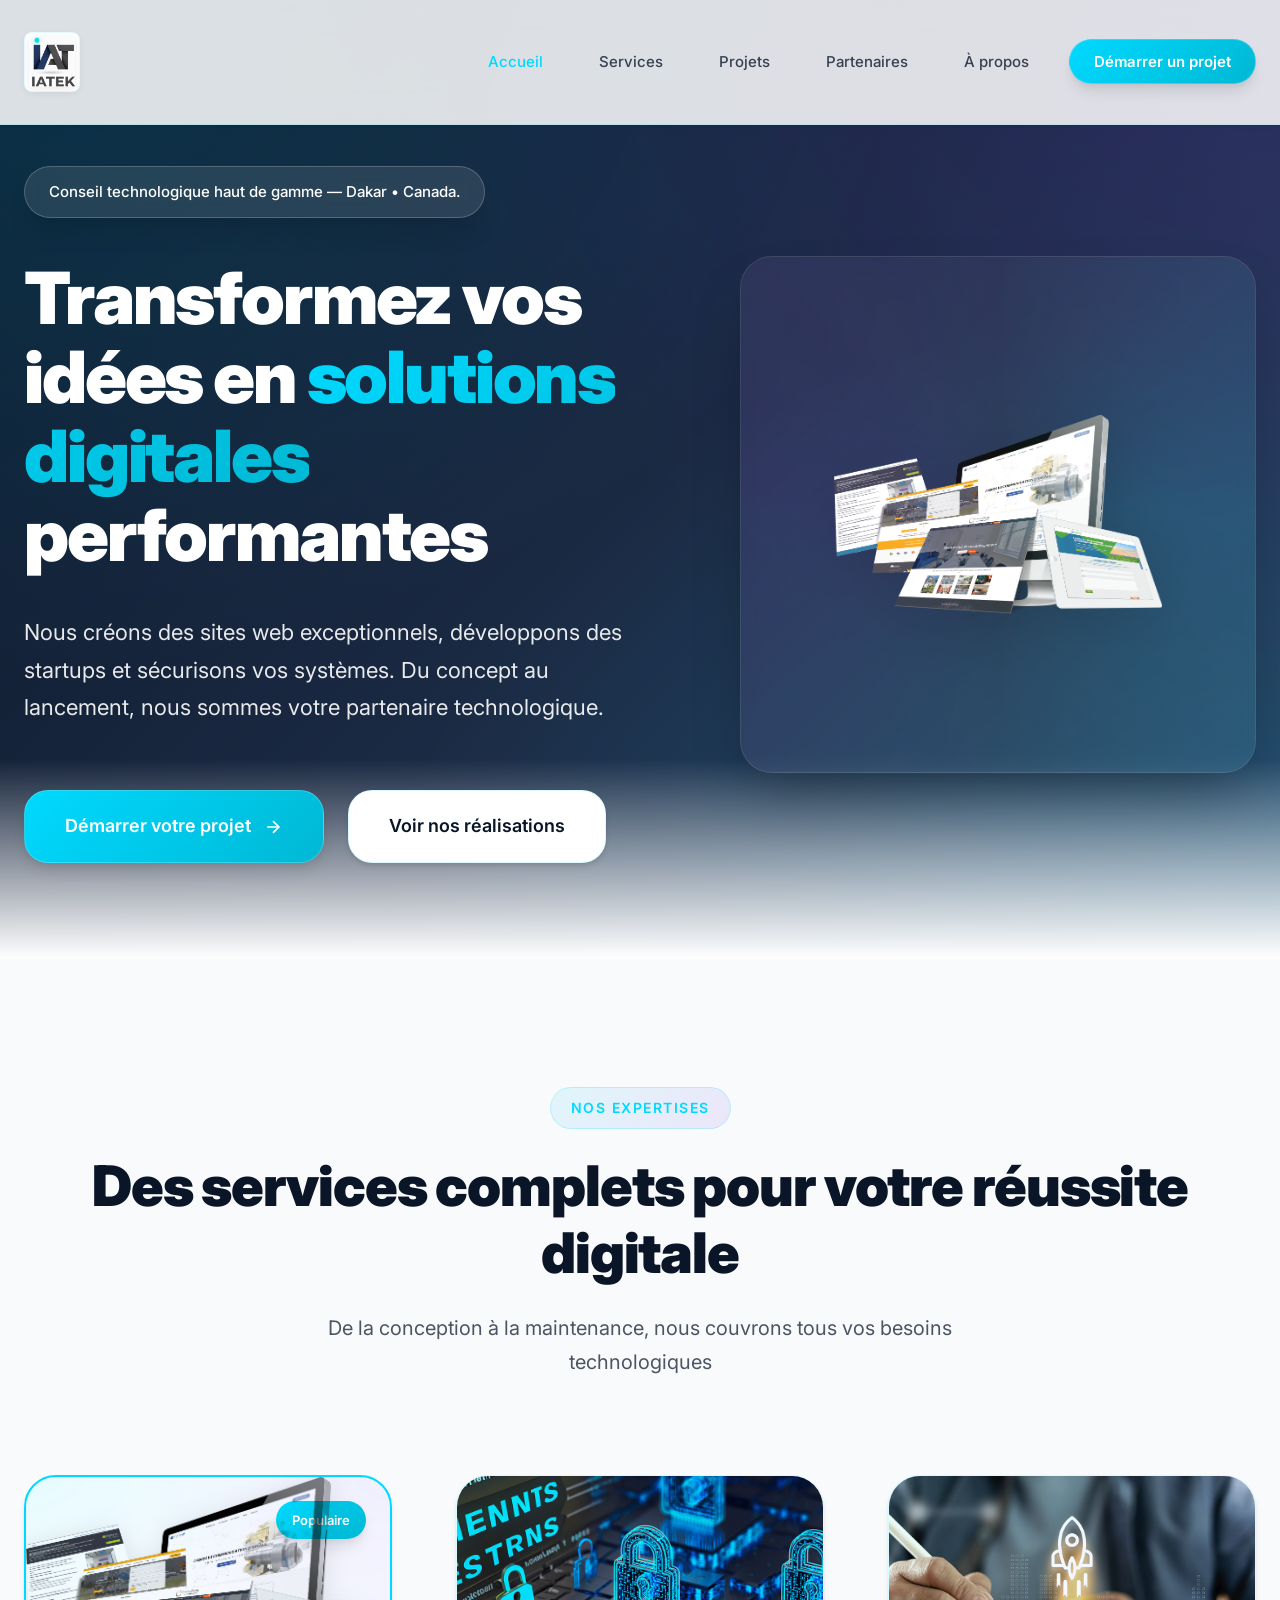
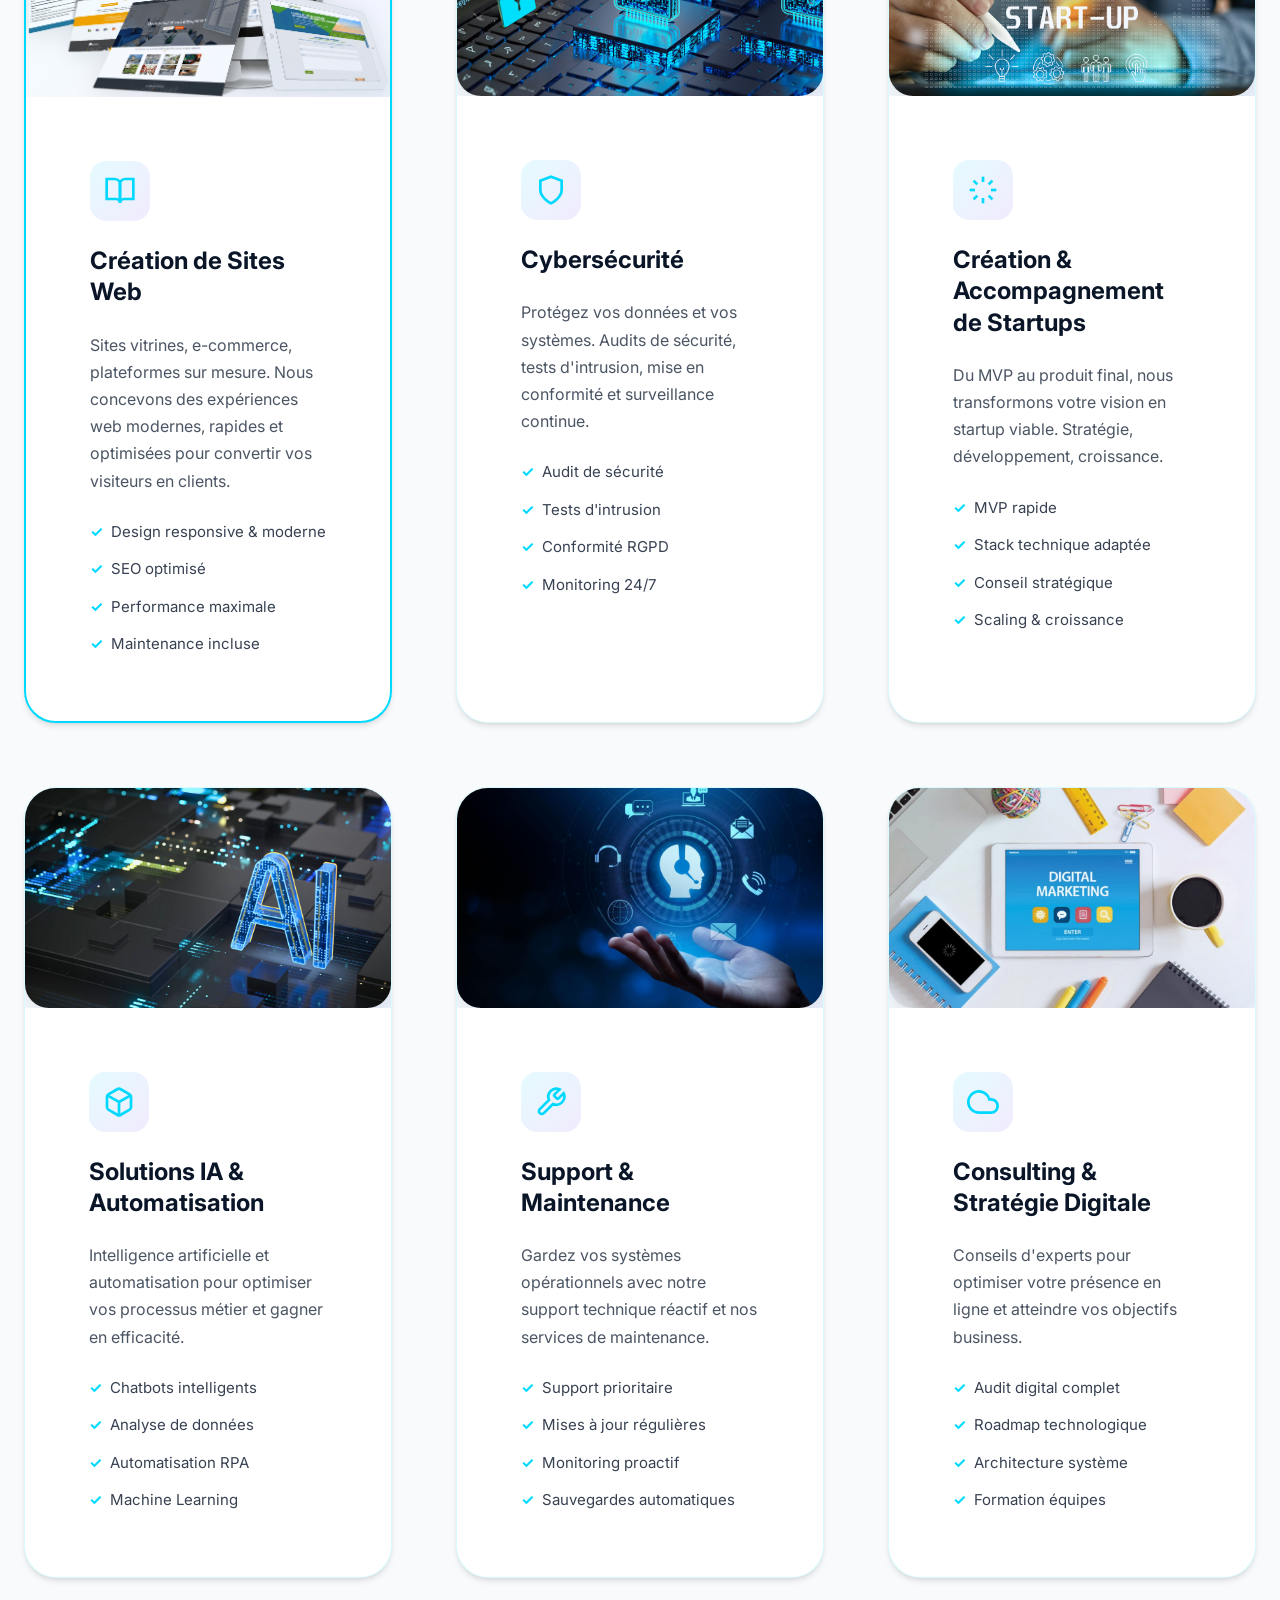
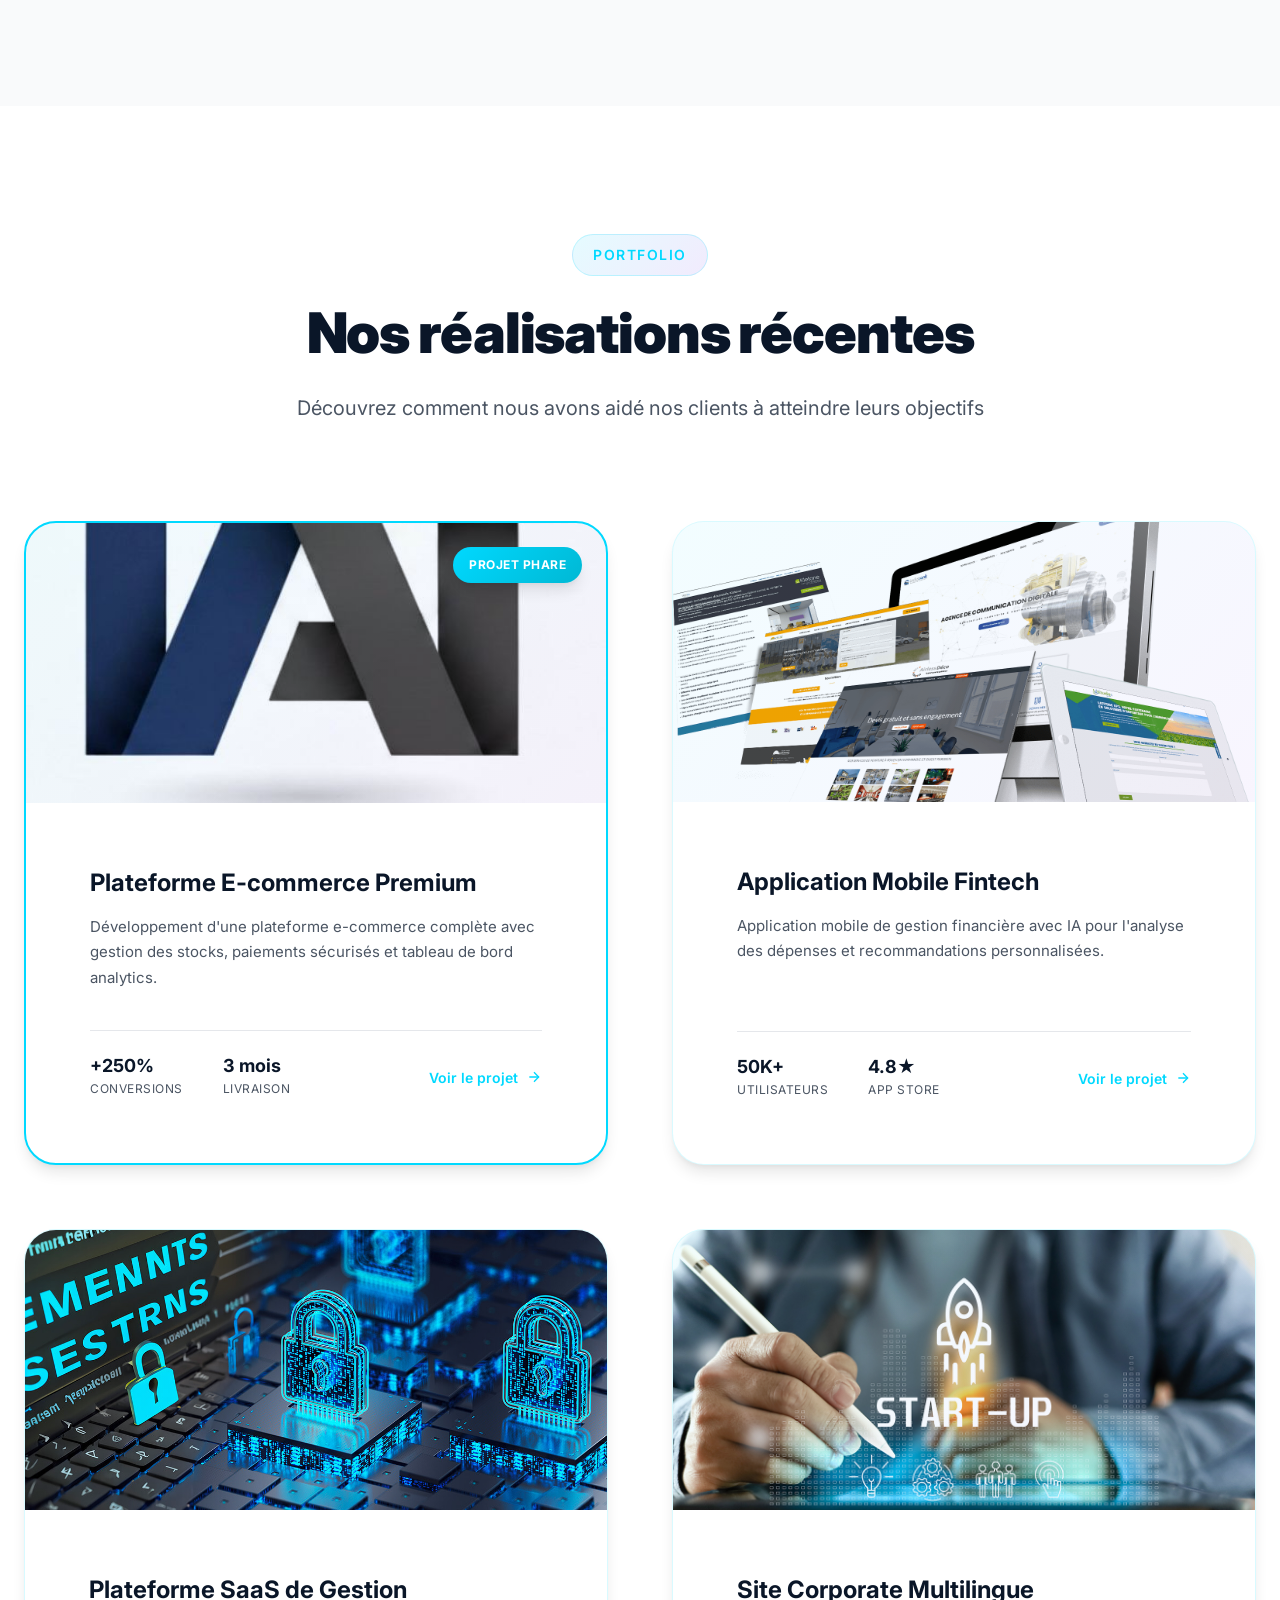
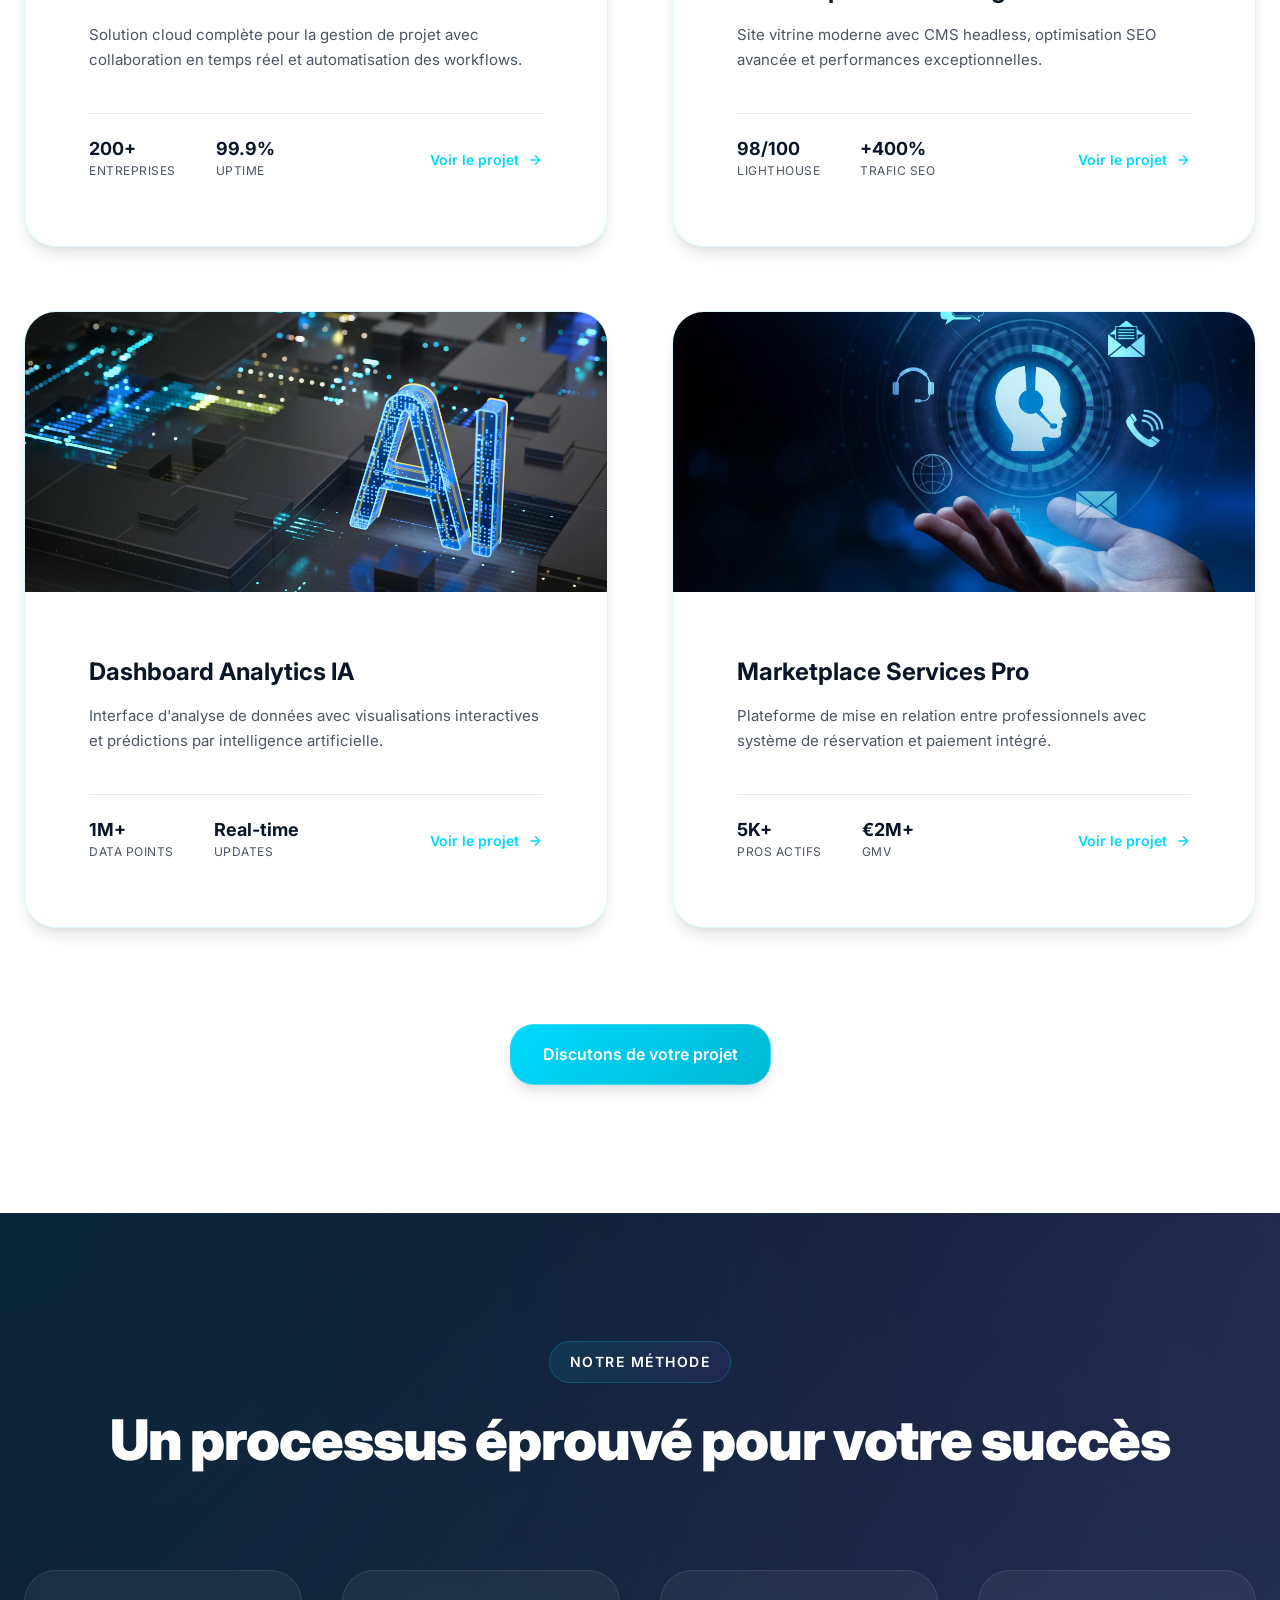
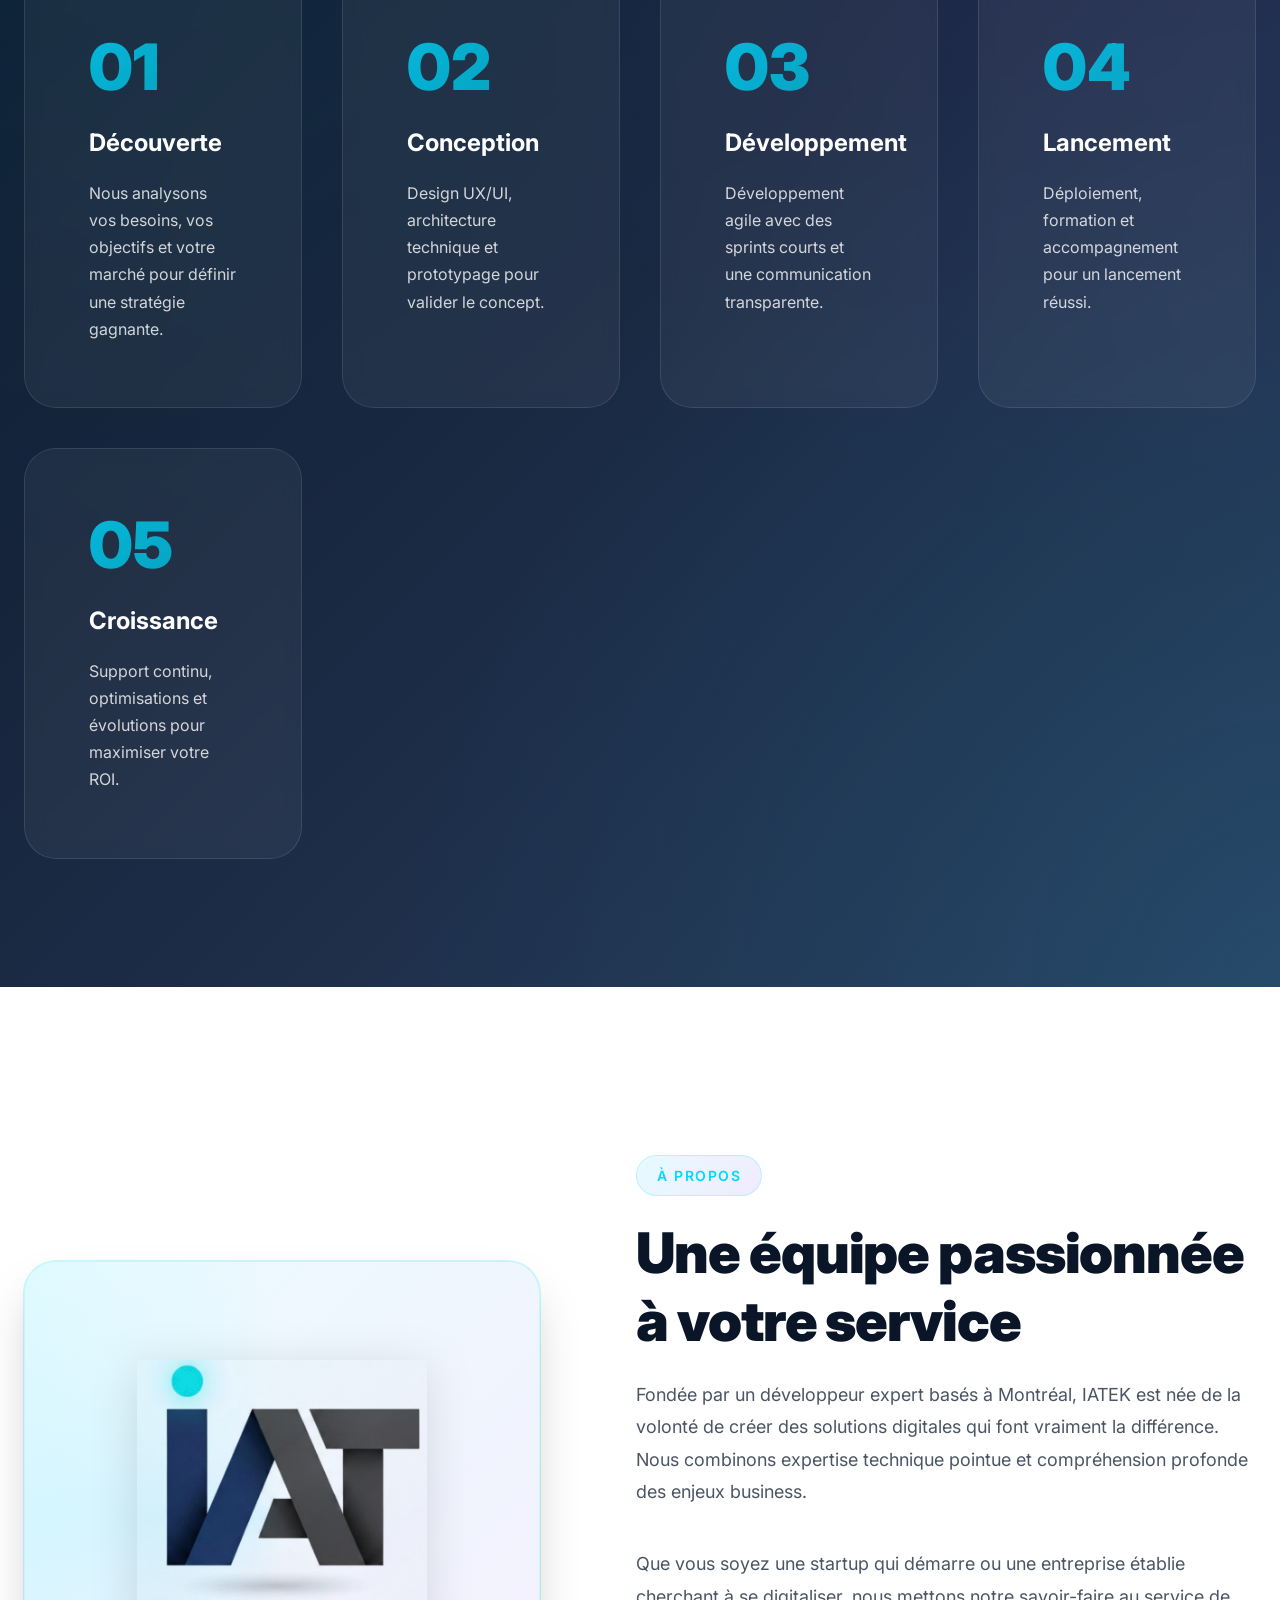
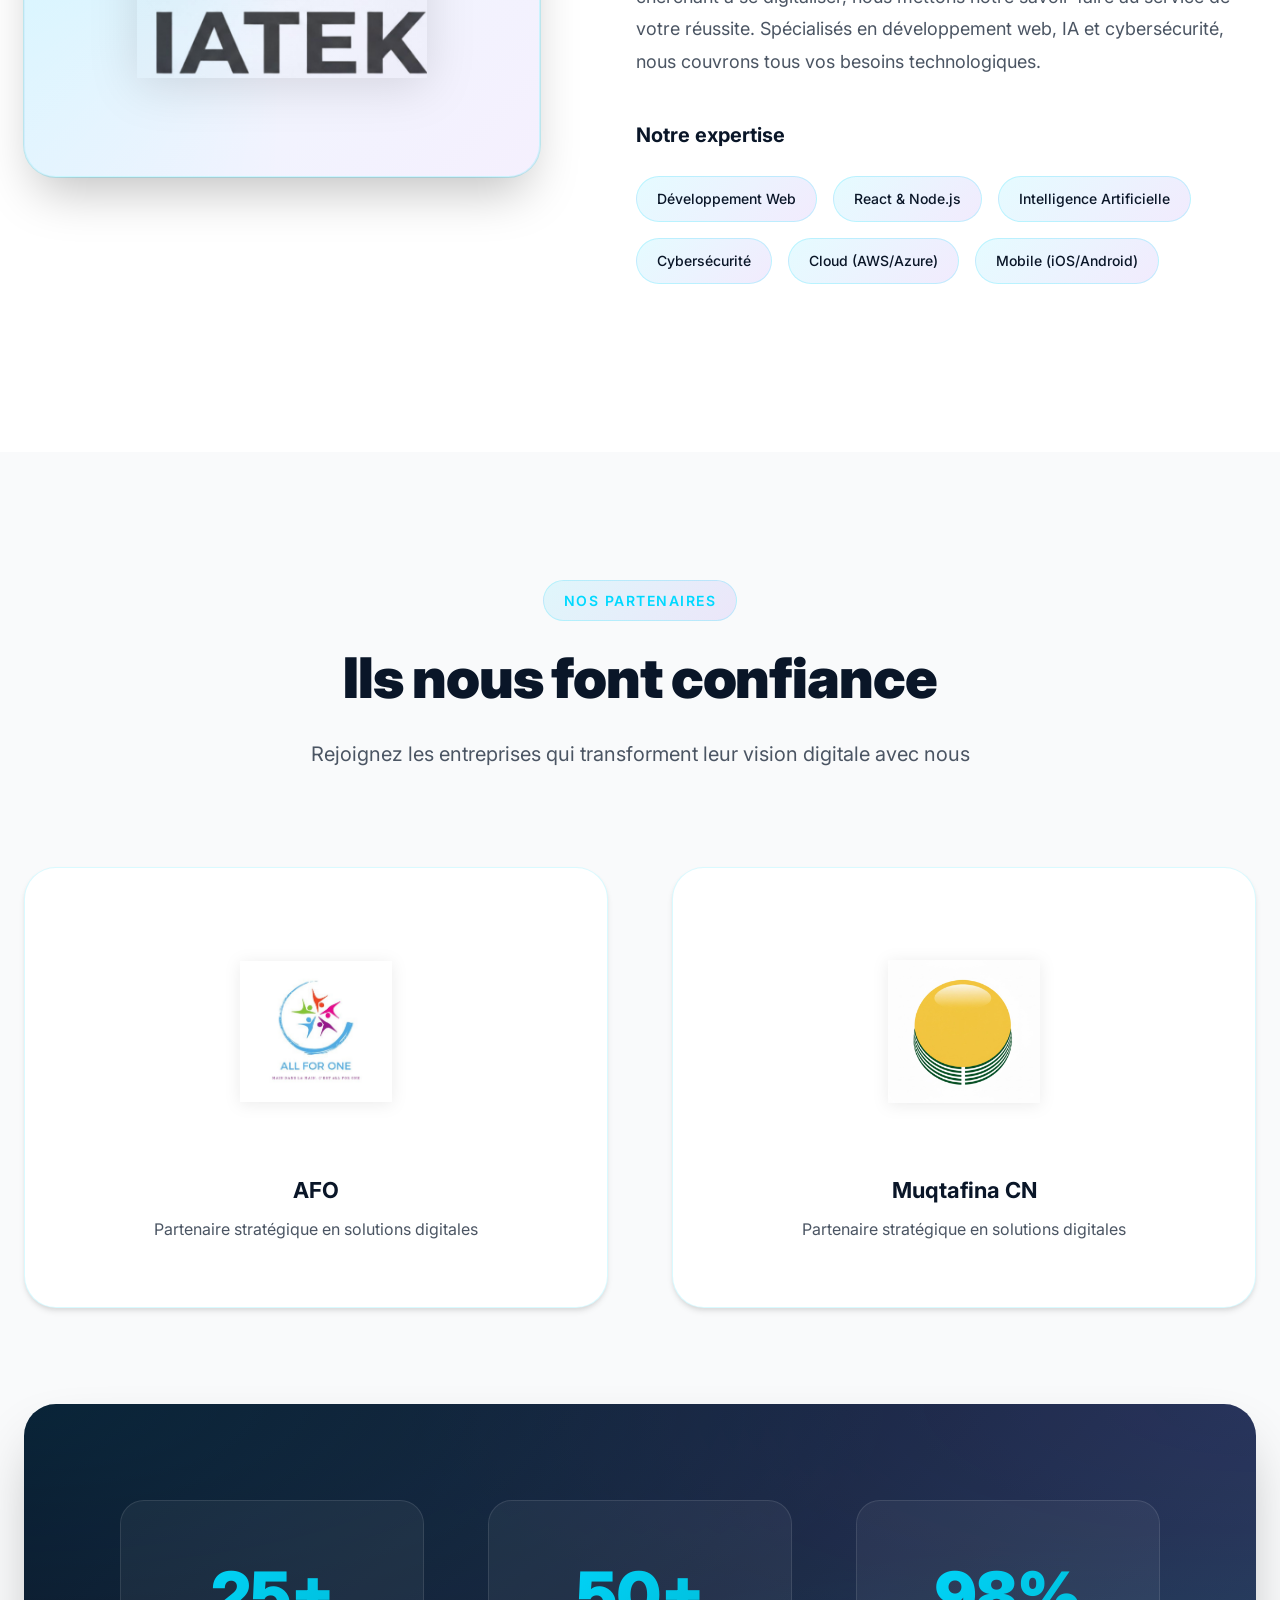
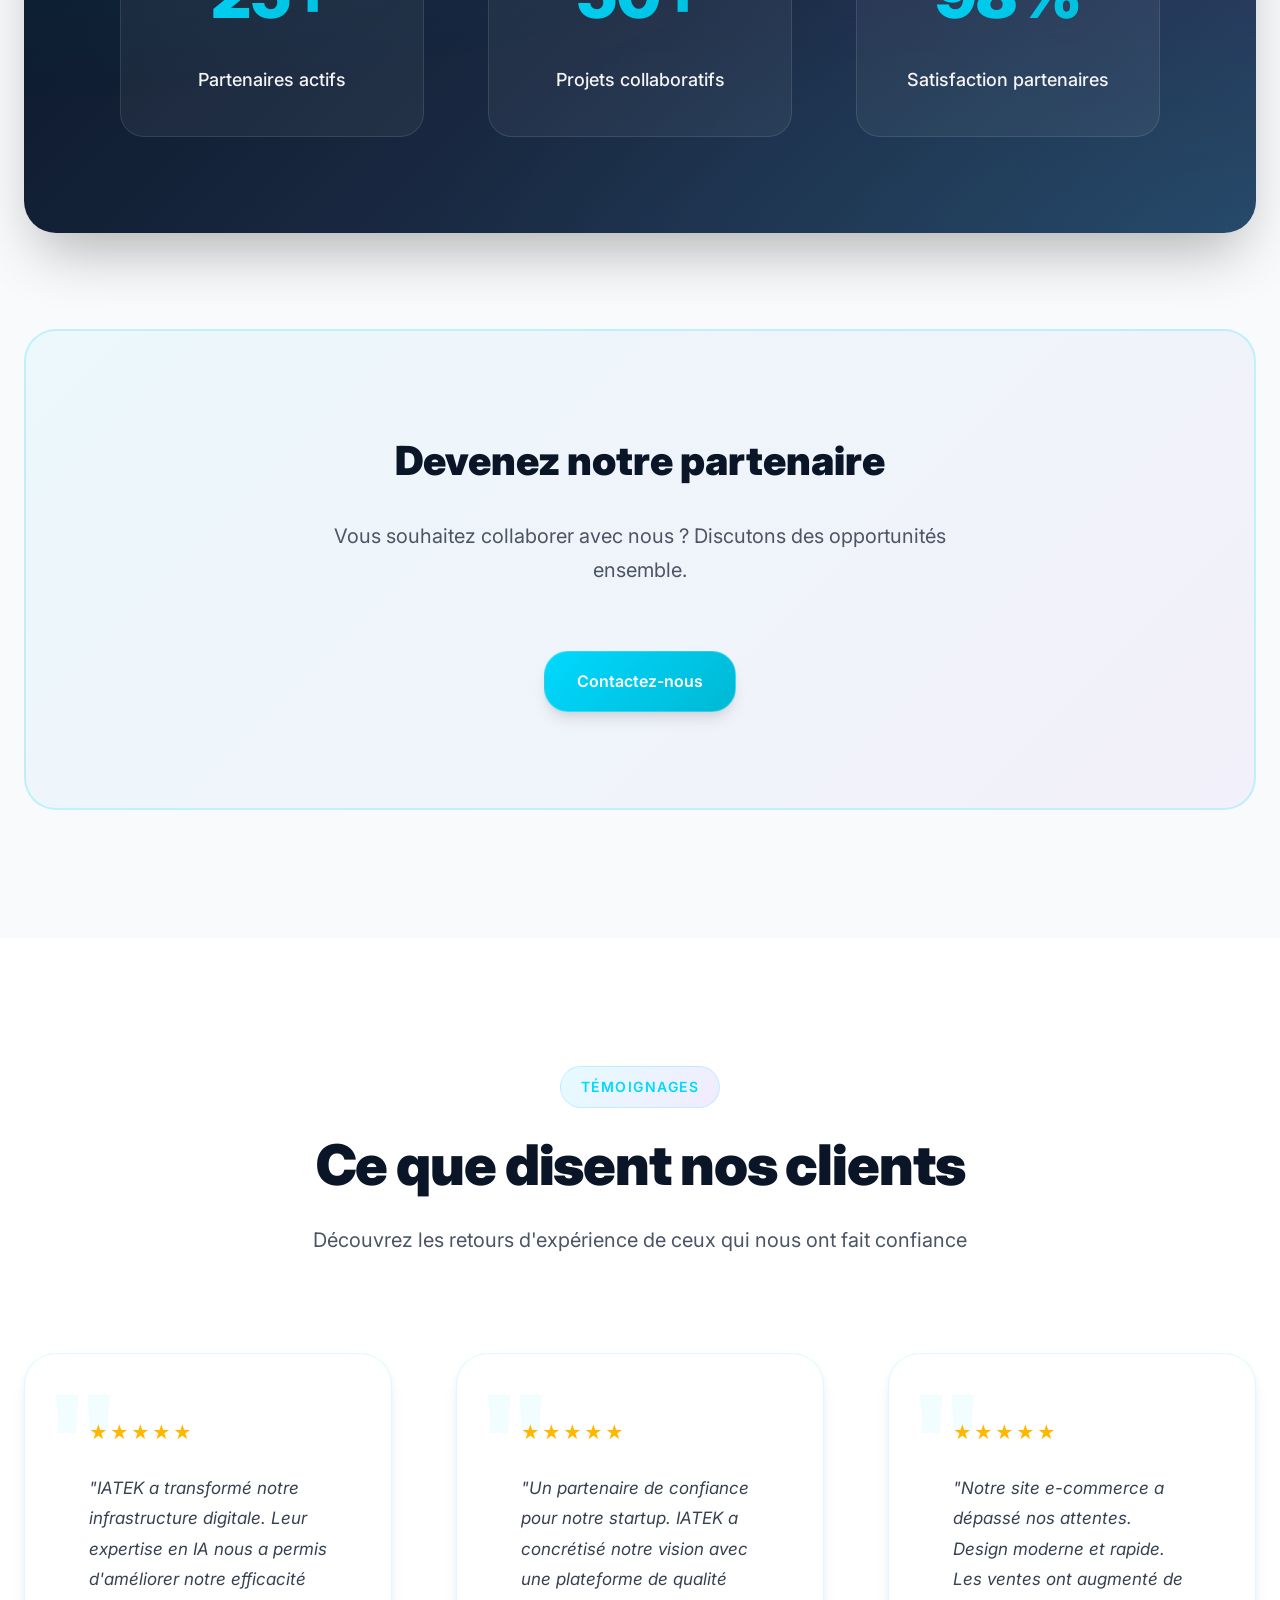
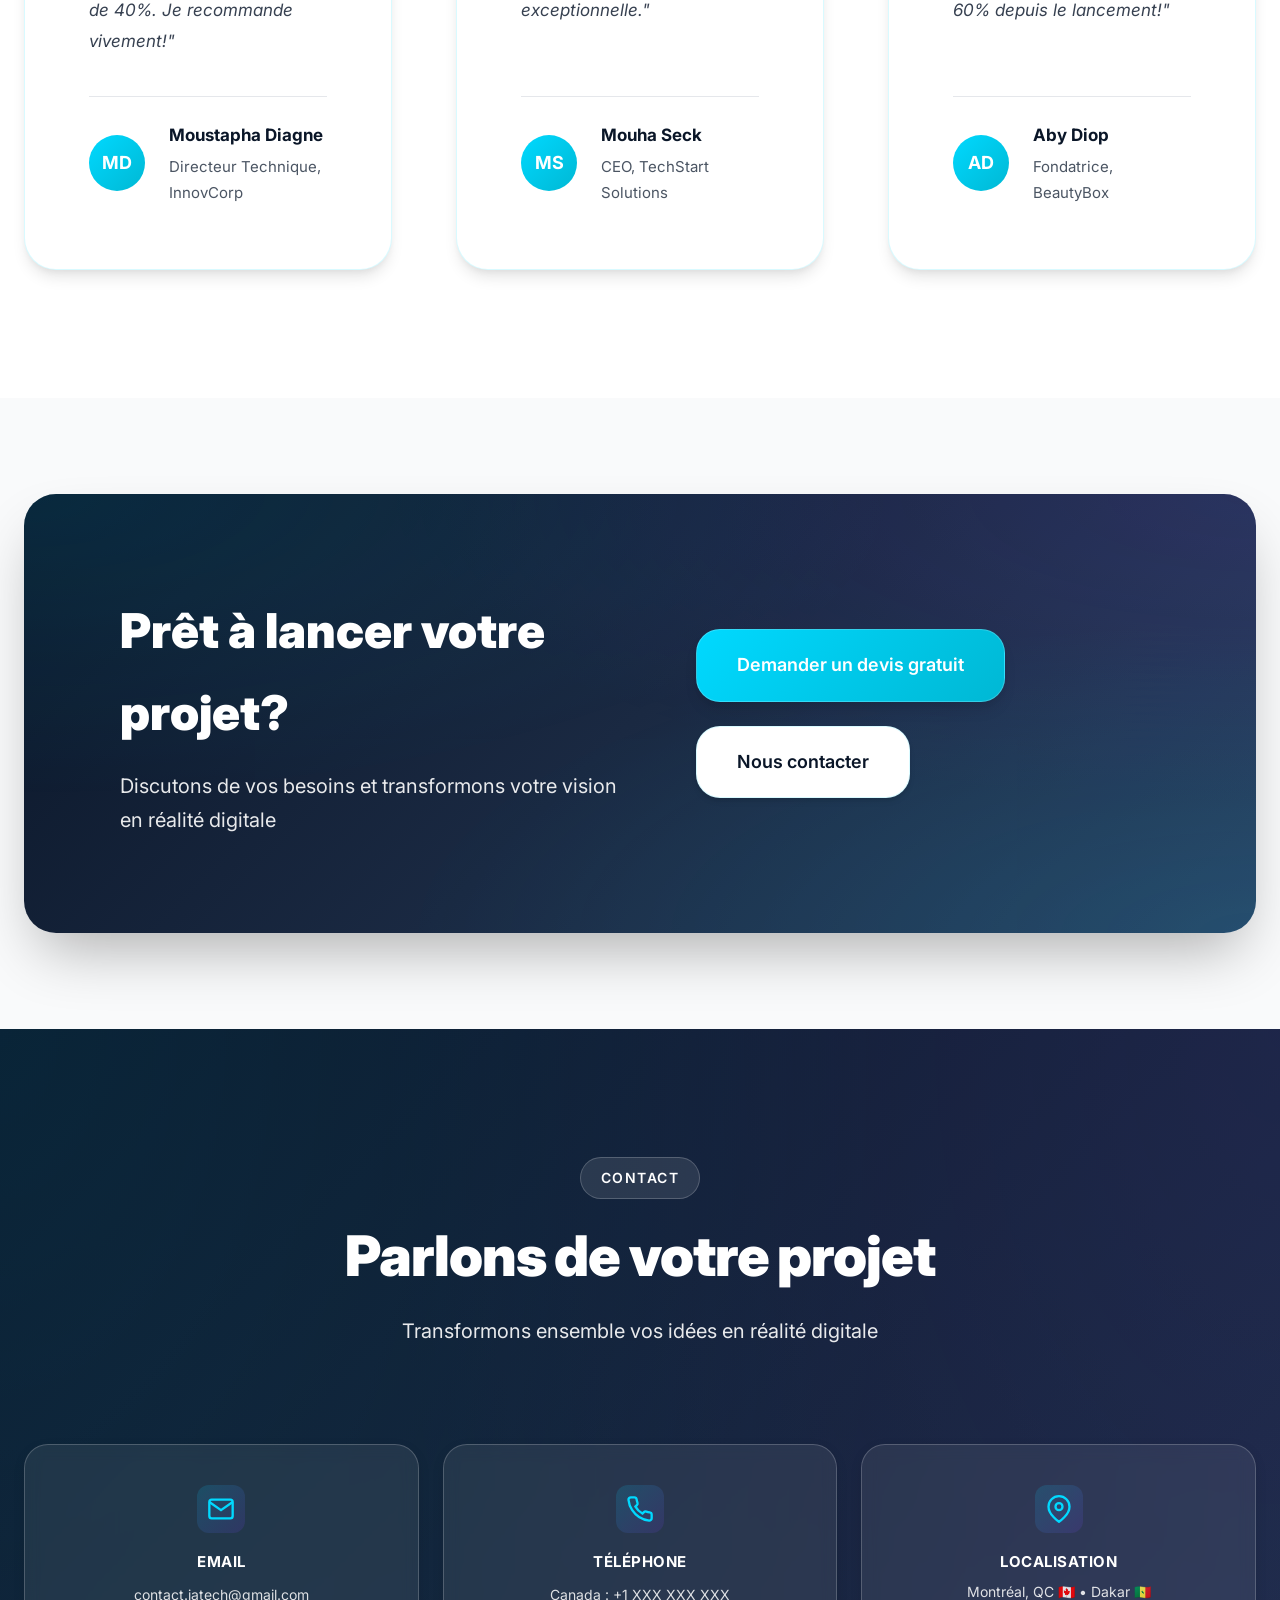
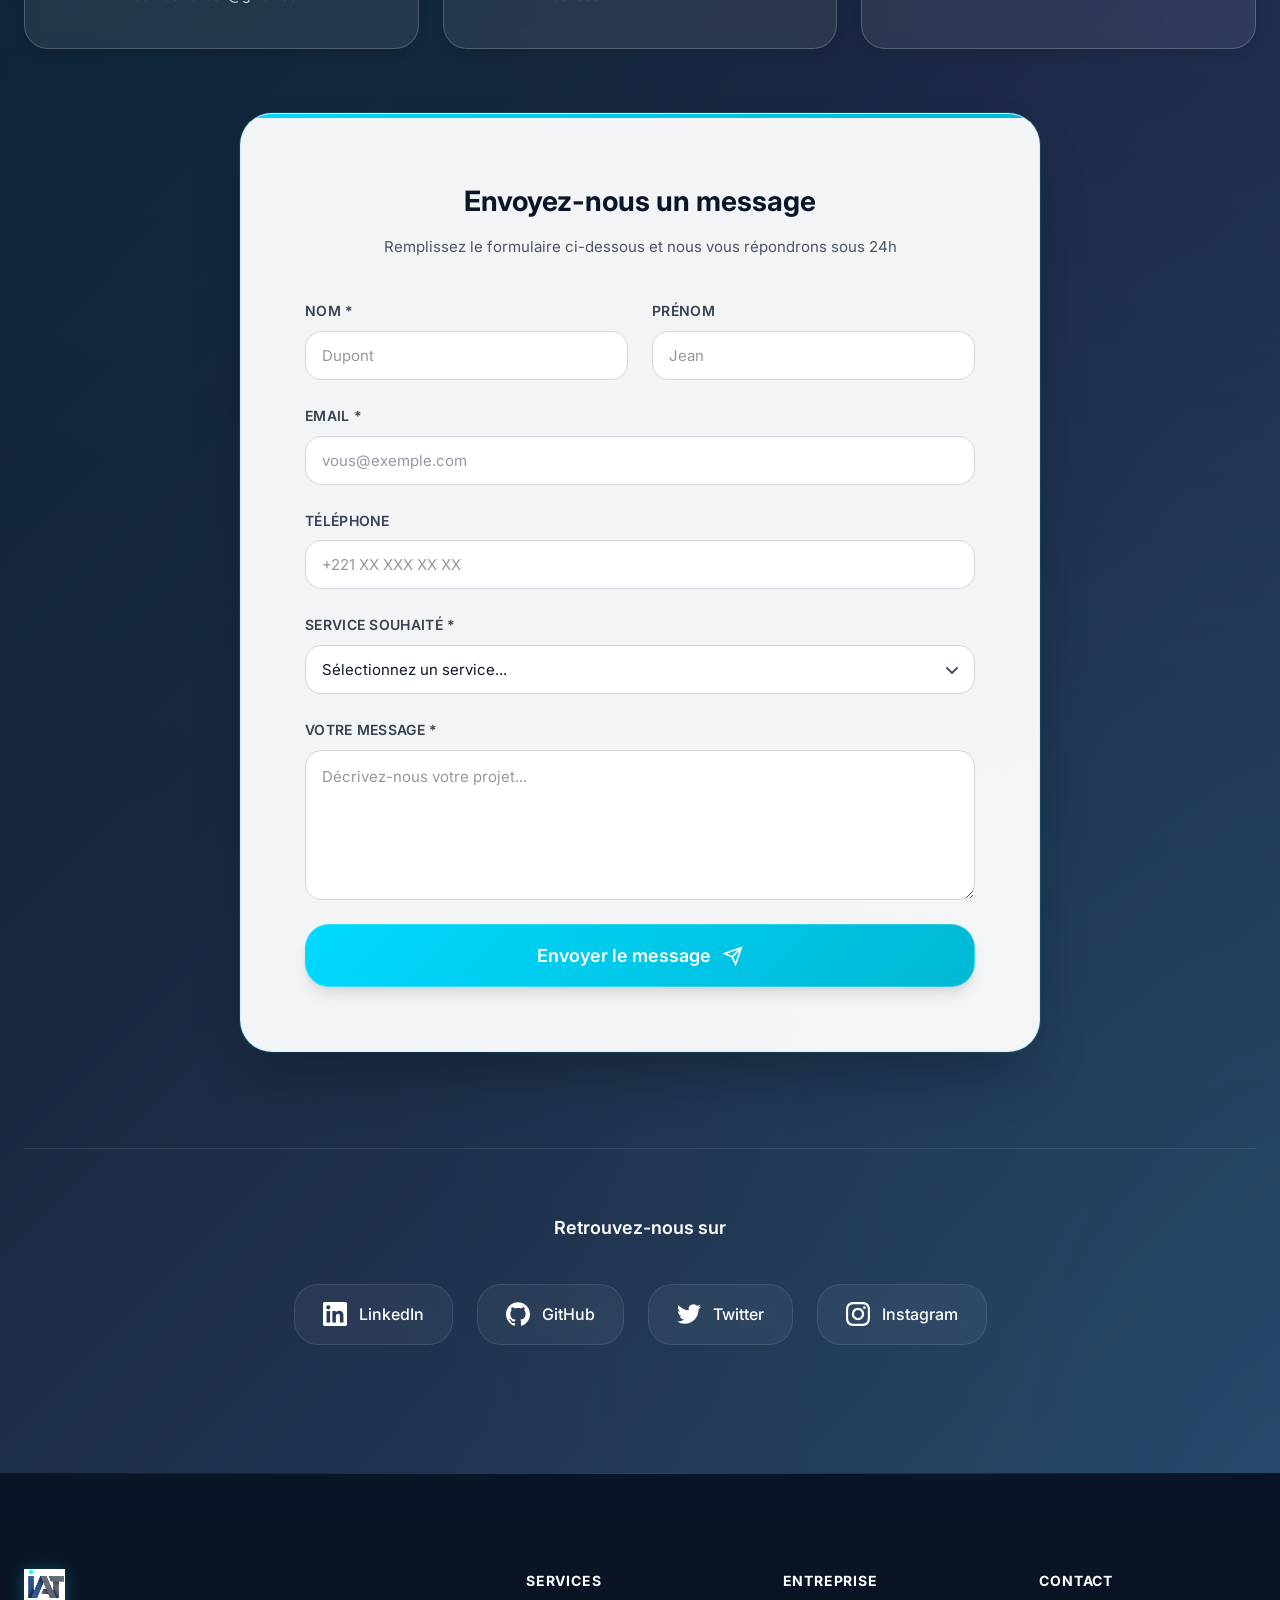
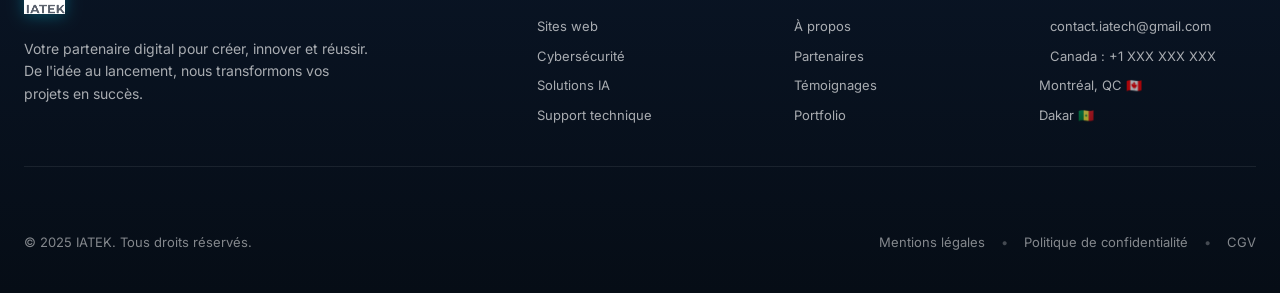
<file: Frontend/index.html>
<!DOCTYPE html>
<html lang="fr">
<head>
    <meta charset="UTF-8">
    <meta name="viewport" content="width=device-width, initial-scale=1.0">
    <link rel="icon" type="image/png" href="/tri1.png">
    <title>TRIDEV - Votre Partenaire Digital | Développement Web, Cybersécurité & Startups</title>
    <meta name="description" content="TRIDEV crée des sites web professionnels, solutions digitales et accompagne les startups. Experts en développement, cybersécurité et transformation numérique.">
    <link rel="preconnect" href="https://fonts.googleapis.com">
    <link rel="preconnect" href="https://fonts.gstatic.com" crossorigin>
    <link href="https://fonts.googleapis.com/css2?family=Inter:wght@300;400;500;600;700;800;900&display=swap" rel="stylesheet">
    <link rel="stylesheet" href="styles.css">
    <link rel="icon" type="image/png" href="images/logoiat.jpeg">
</head>
<body>
    <!-- Header -->
    <header class="header">
        <div class="container">
            <div class="header__content">
                <div class="header__logo">
                    <img src="images/logoiat.jpeg" alt="iatech Logo" class="logo">
                </div>
                
                <nav class="nav" id="mainNav">
                    <ul class="nav__list">
                        <li class="nav__item"><a href="#accueil" class="nav__link">Accueil</a></li>
                        <li class="nav__item"><a href="#services" class="nav__link">Services</a></li>
                        <li class="nav__item"><a href="#projets" class="nav__link">Projets</a></li>
                        <li class="nav__item"><a href="#partenaires" class="nav__link">Partenaires</a></li>
                        <li class="nav__item"><a href="#apropos" class="nav__link">À propos</a></li>
                        <li class="nav__item"><a href="#contact" class="nav__link nav__link--cta">Démarrer un projet</a></li>
                    </ul>
                </nav>

                <button class="hamburger" id="hamburger" aria-label="Menu">
                    <span class="hamburger__line"></span>
                    <span class="hamburger__line"></span>
                    <span class="hamburger__line"></span>
                </button>
            </div>
        </div>
    </header>

    <!-- Hero Section -->
    <section class="hero" id="accueil">
        <div class="hero__bg">
            <!-- INSÉRER IMAGE DE FOND ICI: remplacer 'hero-bg.jpg' par votre image -->
            <!-- <img src="hero-bg.jpg" alt="Background" class="hero__bg-image"> -->
        </div>
        <div class="container">
            <div class="hero__wrapper">
                <div class="hero__content">
                    <div class="hero__badge">Conseil technologique haut de gamme — Dakar • Canada.</div>
                    <h1 class="hero__title">Transformez vos idées en <span class="highlight">solutions digitales</span> performantes</h1>
                    <p class="hero__subtitle">Nous créons des sites web exceptionnels, développons des startups et sécurisons vos systèmes. Du concept au lancement, nous sommes votre partenaire technologique.</p>
                    <div class="hero__cta">
                        <a href="#contact" class="btn btn--primary btn--large">
                            <span>Démarrer votre projet</span>
                            <svg width="20" height="20" viewBox="0 0 24 24" fill="none" stroke="currentColor" stroke-width="2">
                                <line x1="5" y1="12" x2="19" y2="12"></line>
                                <polyline points="12 5 19 12 12 19"></polyline>
                            </svg>
                        </a>
                        <a href="#projets" class="btn btn--secondary btn--large">Voir nos réalisations</a>
                    </div>
                </div>
                <div class="hero__visual">
                    
                    <div class="hero__image-placeholder">
                        <img src="images/iat1.png" alt="TRIDEV Logo" class="logo">
                    </div>
                </div>
            </div>
        </div>
    </section>

    <!-- Services Section -->
    <section class="services" id="services">
        <div class="container">
            <div class="section-header">
                <span class="section-tag">Nos expertises</span>
                <h2 class="section-title">Des services complets pour votre réussite digitale</h2>
                <p class="section-subtitle">De la conception à la maintenance, nous couvrons tous vos besoins technologiques</p>
            </div>
            
            <div class="services__grid">
                <!-- Service 1: Création de sites web -->
                <div class="service-card service-card--featured">
                    <div class="service-card__image">
                        
                        <div class="service-image-placeholder">
                            <img src="images/iat1.png" alt="Web" class="logo">
                        </div>
                    </div>
                    <div class="service-card__content">
                        <div class="service-card__icon">
                            <svg width="32" height="32" viewBox="0 0 24 24" fill="none" stroke="currentColor" stroke-width="2">
                                <path d="M2 3h6a4 4 0 0 1 4 4v14a3 3 0 0 0-3-3H2z"></path>
                                <path d="M22 3h-6a4 4 0 0 0-4 4v14a3 3 0 0 1 3-3h7z"></path>
                            </svg>
                        </div>
                        <h3 class="service-card__title">Création de Sites Web</h3>
                        <p class="service-card__description">Sites vitrines, e-commerce, plateformes sur mesure. Nous concevons des expériences web modernes, rapides et optimisées pour convertir vos visiteurs en clients.</p>
                        <ul class="service-card__features">
                            <li> Design responsive & moderne</li>
                            <li> SEO optimisé</li>
                            <li> Performance maximale</li>
                            <li> Maintenance incluse</li>
                        </ul>
                    </div>
                </div>

                <!-- Service 2: Cybersécurité -->
                <div class="service-card">
                    <div class="service-card__image">
                        
                        <div class="service-image-placeholder">
                            <img src="images/iat2.jpg" alt="Cybersécurité" class="logo">
                        </div>
                    </div>
                    <div class="service-card__content">
                        <div class="service-card__icon">
                            <svg width="32" height="32" viewBox="0 0 24 24" fill="none" stroke="currentColor" stroke-width="2">
                                <path d="M12 22s8-4 8-10V5l-8-3-8 3v7c0 6 8 10 8 10z"></path>
                            </svg>
                        </div>
                        <h3 class="service-card__title">Cybersécurité</h3>
                        <p class="service-card__description">Protégez vos données et vos systèmes. Audits de sécurité, tests d'intrusion, mise en conformité et surveillance continue.</p>
                        <ul class="service-card__features">
                            <li> Audit de sécurité</li>
                            <li> Tests d'intrusion</li>
                            <li> Conformité RGPD</li>
                            <li> Monitoring 24/7</li>
                        </ul>
                    </div>
                </div>

                <!-- Service 3: Accompagnement Startups -->
                <div class="service-card">
                    <div class="service-card__image">
                        
                        <div class="service-image-placeholder">
                            <img src="images/iat3.jpg" alt="Startups" class="logo">
                        </div>
                    </div>
                    <div class="service-card__content">
                        <div class="service-card__icon">
                            <svg width="32" height="32" viewBox="0 0 24 24" fill="none" stroke="currentColor" stroke-width="2">
                                <line x1="12" y1="2" x2="12" y2="6"></line>
                                <line x1="12" y1="18" x2="12" y2="22"></line>
                                <line x1="4.93" y1="4.93" x2="7.76" y2="7.76"></line>
                                <line x1="16.24" y1="16.24" x2="19.07" y2="19.07"></line>
                                <line x1="2" y1="12" x2="6" y2="12"></line>
                                <line x1="18" y1="12" x2="22" y2="12"></line>
                                <line x1="4.93" y1="19.07" x2="7.76" y2="16.24"></line>
                                <line x1="16.24" y1="7.76" x2="19.07" y2="4.93"></line>
                            </svg>
                        </div>
                        <h3 class="service-card__title">Création & Accompagnement de Startups</h3>
                        <p class="service-card__description">Du MVP au produit final, nous transformons votre vision en startup viable. Stratégie, développement, croissance.</p>
                        <ul class="service-card__features">
                            <li> MVP rapide</li>
                            <li> Stack technique adaptée</li>
                            <li> Conseil stratégique</li>
                            <li> Scaling & croissance</li>
                        </ul>
                    </div>
                </div>

                <!-- Service 4: Solutions IA -->
                <div class="service-card">
                    <div class="service-card__image">
                        
                        <div class="service-image-placeholder">
                            <img src="images/iat4.png" alt="IA" class="logo">
                        </div>
                    </div>
                    <div class="service-card__content">
                        <div class="service-card__icon">
                            <svg width="32" height="32" viewBox="0 0 24 24" fill="none" stroke="currentColor" stroke-width="2">
                                <path d="M21 16V8a2 2 0 0 0-1-1.73l-7-4a2 2 0 0 0-2 0l-7 4A2 2 0 0 0 3 8v8a2 2 0 0 0 1 1.73l7 4a2 2 0 0 0 2 0l7-4A2 2 0 0 0 21 16z"></path>
                                <polyline points="3.27 6.96 12 12.01 20.73 6.96"></polyline>
                                <line x1="12" y1="22.08" x2="12" y2="12"></line>
                            </svg>
                        </div>
                        <h3 class="service-card__title">Solutions IA & Automatisation</h3>
                        <p class="service-card__description">Intelligence artificielle et automatisation pour optimiser vos processus métier et gagner en efficacité.</p>
                        <ul class="service-card__features">
                            <li> Chatbots intelligents</li>
                            <li> Analyse de données</li>
                            <li> Automatisation RPA</li>
                            <li> Machine Learning</li>
                        </ul>
                    </div>
                </div>

                <!-- Service 5: Support & Maintenance -->
                <div class="service-card">
                    <div class="service-card__image">
                        
                        <div class="service-image-placeholder">
                            <img src="images/iat5.jpeg" alt="Maintenance" class="logo">
                        </div>
                    </div>
                    <div class="service-card__content">
                        <div class="service-card__icon">
                            <svg width="32" height="32" viewBox="0 0 24 24" fill="none" stroke="currentColor" stroke-width="2">
                                <path d="M14.7 6.3a1 1 0 0 0 0 1.4l1.6 1.6a1 1 0 0 0 1.4 0l3.77-3.77a6 6 0 0 1-7.94 7.94l-6.91 6.91a2.12 2.12 0 0 1-3-3l6.91-6.91a6 6 0 0 1 7.94-7.94l-3.76 3.76z"></path>
                            </svg>
                        </div>
                        <h3 class="service-card__title">Support & Maintenance</h3>
                        <p class="service-card__description">Gardez vos systèmes opérationnels avec notre support technique réactif et nos services de maintenance.</p>
                        <ul class="service-card__features">
                            <li> Support prioritaire</li>
                            <li> Mises à jour régulières</li>
                            <li> Monitoring proactif</li>
                            <li> Sauvegardes automatiques</li>
                        </ul>
                    </div>
                </div>

                <!-- Service 6: Consulting -->
                <div class="service-card">
                    <div class="service-card__image">
                        
                        <div class="service-image-placeholder">
                            <img src="images/iat6.jpg" alt="Consulting" class="logo">
                        </div>
                    </div>
                    <div class="service-card__content">
                        <div class="service-card__icon">
                            <svg width="32" height="32" viewBox="0 0 24 24" fill="none" stroke="currentColor" stroke-width="2">
                                <path d="M18 10h-1.26A8 8 0 1 0 9 20h9a5 5 0 0 0 0-10z"></path>
                            </svg>
                        </div>
                        <h3 class="service-card__title">Consulting & Stratégie Digitale</h3>
                        <p class="service-card__description">Conseils d'experts pour optimiser votre présence en ligne et atteindre vos objectifs business.</p>
                        <ul class="service-card__features">
                            <li> Audit digital complet</li>
                            <li> Roadmap technologique</li>
                            <li> Architecture système</li>
                            <li> Formation équipes</li>
                        </ul>
                    </div>
                </div>
            </div>
        </div>
    </section>

    <!-- Projets / Portfolio Section -->
    <section class="projects" id="projets">
        <div class="container">
            <div class="section-header">
                <span class="section-tag">Portfolio</span>
                <h2 class="section-title">Nos réalisations récentes</h2>
                <p class="section-subtitle">Découvrez comment nous avons aidé nos clients à atteindre leurs objectifs</p>
            </div>

            <div class="projects__grid">
                <!-- Projet 1 -->
                <article class="project-card project-card--featured">
                    <div class="project-card__image">
                        <img src="images/logoiat.jpeg" alt="Projet E-commerce" class="project-image">
                        <div class="project-card__overlay">
                            <div class="project-card__tags">
                                <span class="project-tag">E-commerce</span>
                                <span class="project-tag">React</span>
                                <span class="project-tag">Node.js</span>
                            </div>
                        </div>
                    </div>
                    <div class="project-card__content">
                        <h3 class="project-card__title">Plateforme E-commerce Premium</h3>
                        <p class="project-card__description">
                            Développement d'une plateforme e-commerce complète avec gestion des stocks, paiements sécurisés et tableau de bord analytics.
                        </p>
                        <div class="project-card__meta">
                            <div class="project-card__stats">
                                <div class="project-stat">
                                    <span class="project-stat__value">+250%</span>
                                    <span class="project-stat__label">Conversions</span>
                                </div>
                                <div class="project-stat">
                                    <span class="project-stat__value">3 mois</span>
                                    <span class="project-stat__label">Livraison</span>
                                </div>
                            </div>
                            <a href="#contact" class="project-card__link">
                                Voir le projet
                                <svg width="16" height="16" viewBox="0 0 24 24" fill="none" stroke="currentColor" stroke-width="2">
                                    <line x1="5" y1="12" x2="19" y2="12"></line>
                                    <polyline points="12 5 19 12 12 19"></polyline>
                                </svg>
                            </a>
                        </div>
                    </div>
                </article>

                <!-- Projet 2 -->
                <article class="project-card">
                    <div class="project-card__image">
                        <img src="images/iat1.png" alt="Application Mobile" class="project-image">
                        <div class="project-card__overlay">
                            <div class="project-card__tags">
                                <span class="project-tag">Mobile</span>
                                <span class="project-tag">Flutter</span>
                                <span class="project-tag">Firebase</span>
                            </div>
                        </div>
                    </div>
                    <div class="project-card__content">
                        <h3 class="project-card__title">Application Mobile Fintech</h3>
                        <p class="project-card__description">
                            Application mobile de gestion financière avec IA pour l'analyse des dépenses et recommandations personnalisées.
                        </p>
                        <div class="project-card__meta">
                            <div class="project-card__stats">
                                <div class="project-stat">
                                    <span class="project-stat__value">50K+</span>
                                    <span class="project-stat__label">Utilisateurs</span>
                                </div>
                                <div class="project-stat">
                                    <span class="project-stat__value">4.8★</span>
                                    <span class="project-stat__label">App Store</span>
                                </div>
                            </div>
                            <a href="#contact" class="project-card__link">
                                Voir le projet
                                <svg width="16" height="16" viewBox="0 0 24 24" fill="none" stroke="currentColor" stroke-width="2">
                                    <line x1="5" y1="12" x2="19" y2="12"></line>
                                    <polyline points="12 5 19 12 12 19"></polyline>
                                </svg>
                            </a>
                        </div>
                    </div>
                </article>

                <!-- Projet 3 -->
                <article class="project-card">
                    <div class="project-card__image">
                        <img src="images/iat2.jpg" alt="SaaS Platform" class="project-image">
                        <div class="project-card__overlay">
                            <div class="project-card__tags">
                                <span class="project-tag">SaaS</span>
                                <span class="project-tag">Vue.js</span>
                                <span class="project-tag">AWS</span>
                            </div>
                        </div>
                    </div>
                    <div class="project-card__content">
                        <h3 class="project-card__title">Plateforme SaaS de Gestion</h3>
                        <p class="project-card__description">
                            Solution cloud complète pour la gestion de projet avec collaboration en temps réel et automatisation des workflows.
                        </p>
                        <div class="project-card__meta">
                            <div class="project-card__stats">
                                <div class="project-stat">
                                    <span class="project-stat__value">200+</span>
                                    <span class="project-stat__label">Entreprises</span>
                                </div>
                                <div class="project-stat">
                                    <span class="project-stat__value">99.9%</span>
                                    <span class="project-stat__label">Uptime</span>
                                </div>
                            </div>
                            <a href="#contact" class="project-card__link">
                                Voir le projet
                                <svg width="16" height="16" viewBox="0 0 24 24" fill="none" stroke="currentColor" stroke-width="2">
                                    <line x1="5" y1="12" x2="19" y2="12"></line>
                                    <polyline points="12 5 19 12 12 19"></polyline>
                                </svg>
                            </a>
                        </div>
                    </div>
                </article>

                <!-- Projet 4 -->
                <article class="project-card">
                    <div class="project-card__image">
                        <img src="images/iat3.jpg" alt="Site Vitrine" class="project-image">
                        <div class="project-card__overlay">
                            <div class="project-card__tags">
                                <span class="project-tag">Web</span>
                                <span class="project-tag">Next.js</span>
                                <span class="project-tag">SEO</span>
                            </div>
                        </div>
                    </div>
                    <div class="project-card__content">
                        <h3 class="project-card__title">Site Corporate Multilingue</h3>
                        <p class="project-card__description">
                            Site vitrine moderne avec CMS headless, optimisation SEO avancée et performances exceptionnelles.
                        </p>
                        <div class="project-card__meta">
                            <div class="project-card__stats">
                                <div class="project-stat">
                                    <span class="project-stat__value">98/100</span>
                                    <span class="project-stat__label">Lighthouse</span>
                                </div>
                                <div class="project-stat">
                                    <span class="project-stat__value">+400%</span>
                                    <span class="project-stat__label">Trafic SEO</span>
                                </div>
                            </div>
                            <a href="#contact" class="project-card__link">
                                Voir le projet
                                <svg width="16" height="16" viewBox="0 0 24 24" fill="none" stroke="currentColor" stroke-width="2">
                                    <line x1="5" y1="12" x2="19" y2="12"></line>
                                    <polyline points="12 5 19 12 12 19"></polyline>
                                </svg>
                            </a>
                        </div>
                    </div>
                </article>

                <!-- Projet 5 -->
                <article class="project-card">
                    <div class="project-card__image">
                        <img src="images/iat4.png" alt="Tableau de bord" class="project-image">
                        <div class="project-card__overlay">
                            <div class="project-card__tags">
                                <span class="project-tag">Dashboard</span>
                                <span class="project-tag">React</span>
                                <span class="project-tag">D3.js</span>
                            </div>
                        </div>
                    </div>
                    <div class="project-card__content">
                        <h3 class="project-card__title">Dashboard Analytics IA</h3>
                        <p class="project-card__description">
                            Interface d'analyse de données avec visualisations interactives et prédictions par intelligence artificielle.
                        </p>
                        <div class="project-card__meta">
                            <div class="project-card__stats">
                                <div class="project-stat">
                                    <span class="project-stat__value">1M+</span>
                                    <span class="project-stat__label">Data points</span>
                                </div>
                                <div class="project-stat">
                                    <span class="project-stat__value">Real-time</span>
                                    <span class="project-stat__label">Updates</span>
                                </div>
                            </div>
                            <a href="#contact" class="project-card__link">
                                Voir le projet
                                <svg width="16" height="16" viewBox="0 0 24 24" fill="none" stroke="currentColor" stroke-width="2">
                                    <line x1="5" y1="12" x2="19" y2="12"></line>
                                    <polyline points="12 5 19 12 12 19"></polyline>
                                </svg>
                            </a>
                        </div>
                    </div>
                </article>

                <!-- Projet 6 -->
                <article class="project-card">
                    <div class="project-card__image">
                        <img src="images/iat5.jpeg" alt="Marketplace" class="project-image">
                        <div class="project-card__overlay">
                            <div class="project-card__tags">
                                <span class="project-tag">Marketplace</span>
                                <span class="project-tag">Django</span>
                                <span class="project-tag">Stripe</span>
                            </div>
                        </div>
                    </div>
                    <div class="project-card__content">
                        <h3 class="project-card__title">Marketplace Services Pro</h3>
                        <p class="project-card__description">
                            Plateforme de mise en relation entre professionnels avec système de réservation et paiement intégré.
                        </p>
                        <div class="project-card__meta">
                            <div class="project-card__stats">
                                <div class="project-stat">
                                    <span class="project-stat__value">5K+</span>
                                    <span class="project-stat__label">Pros actifs</span>
                                </div>
                                <div class="project-stat">
                                    <span class="project-stat__value">€2M+</span>
                                    <span class="project-stat__label">GMV</span>
                                </div>
                            </div>
                            <a href="#contact" class="project-card__link">
                                Voir le projet
                                <svg width="16" height="16" viewBox="0 0 24 24" fill="none" stroke="currentColor" stroke-width="2">
                                    <line x1="5" y1="12" x2="19" y2="12"></line>
                                    <polyline points="12 5 19 12 12 19"></polyline>
                                </svg>
                            </a>
                        </div>
                    </div>
                </article>
            </div>

            <div class="projects__cta">
                <a href="#contact" class="btn btn--primary">Discutons de votre projet</a>
            </div>
        </div>
    </section>

    <!-- Processus Section -->
    <section class="process">
        <div class="container">
            <div class="section-header">
                <span class="section-tag">Notre méthode</span>
                <h2 class="section-title">Un processus éprouvé pour votre succès</h2>
            </div>

            <div class="process__steps">
                <div class="process-step">
                    <div class="process-step__number">01</div>
                    <div class="process-step__content">
                        <h3 class="process-step__title">Découverte</h3>
                        <p class="process-step__description">Nous analysons vos besoins, vos objectifs et votre marché pour définir une stratégie gagnante.</p>
                    </div>
                </div>

                <div class="process-step">
                    <div class="process-step__number">02</div>
                    <div class="process-step__content">
                        <h3 class="process-step__title">Conception</h3>
                        <p class="process-step__description">Design UX/UI, architecture technique et prototypage pour valider le concept.</p>
                    </div>
                </div>

                <div class="process-step">
                    <div class="process-step__number">03</div>
                    <div class="process-step__content">
                        <h3 class="process-step__title">Développement</h3>
                        <p class="process-step__description">Développement agile avec des sprints courts et une communication transparente.</p>
                    </div>
                </div>

                <div class="process-step">
                    <div class="process-step__number">04</div>
                    <div class="process-step__content">
                        <h3 class="process-step__title">Lancement</h3>
                        <p class="process-step__description">Déploiement, formation et accompagnement pour un lancement réussi.</p>
                    </div>
                </div>

                <div class="process-step">
                    <div class="process-step__number">05</div>
                    <div class="process-step__content">
                        <h3 class="process-step__title">Croissance</h3>
                        <p class="process-step__description">Support continu, optimisations et évolutions pour maximiser votre ROI.</p>
                    </div>
                </div>
            </div>
        </div>
    </section>

    <!-- À propos Section -->
    <section class="about" id="apropos">
        <div class="container">
            <div class="about__wrapper">
                <div class="about__image">
                    <!-- INSÉRER PHOTO ÉQUIPE OU BUREAU ICI -->
                    <div class="about-image-placeholder">
                        <img src="images/logoiat.jpeg" alt="iatechLogo" class="logo">
                    </div>
                </div>
                <div class="about__content">
                    <span class="section-tag">À propos</span>
                    <h2 class="section-title">Une équipe passionnée à votre service</h2>
                    <p class="about__text">
                        Fondée par un développeur expert basés à Montréal, IATEK est née de la volonté de créer des solutions digitales qui font vraiment la différence. Nous combinons expertise technique pointue et compréhension profonde des enjeux business.
                    </p>
                    <p class="about__text">
                        Que vous soyez une startup qui démarre ou une entreprise établie cherchant à se digitaliser, nous mettons notre savoir-faire au service de votre réussite. Spécialisés en développement web, IA et cybersécurité, nous couvrons tous vos besoins technologiques.
                    </p>

                    <div class="about__team">
                        <h3 class="about__team-title">Notre expertise</h3>
                        <div class="expertise-tags">
                            <span class="expertise-tag">Développement Web</span>
                            <span class="expertise-tag">React & Node.js</span>
                            <span class="expertise-tag">Intelligence Artificielle</span>
                            <span class="expertise-tag">Cybersécurité</span>
                            <span class="expertise-tag">Cloud (AWS/Azure)</span>
                            <span class="expertise-tag">Mobile (iOS/Android)</span>
                        </div>
                    </div>
                </div>
            </div>
        </div>
    </section>

    <!-- Partenaires Section -->
    <section class="partners" id="partenaires">
        <div class="container">
            <div class="section-header">
                <span class="section-tag">Nos partenaires</span>
                <h2 class="section-title">Ils nous font confiance</h2>
                <p class="section-subtitle">Rejoignez les entreprises qui transforment leur vision digitale avec nous</p>
            </div>

            <div class="partners__grid">
                <div class="partner-card">
                    <div class="partner-card__logo">
                        <img src="images/afo.jpeg" alt="AFO Logo" class="partner-logo">
                    </div>
                    <div class="partner-card__info">
                        <h4 class="partner-card__name">AFO</h4>
                        <p class="partner-card__description">Partenaire stratégique en solutions digitales</p>
                    </div>
                </div>

                <div class="partner-card">
                    <div class="partner-card__logo">
                        <img src="images/muq1.jpg" alt="Muqtafina Logo" class="partner-logo">
                    </div>
                    <div class="partner-card__info">
                        <h4 class="partner-card__name">Muqtafina CN</h4>
                        <p class="partner-card__description">Partenaire stratégique en solutions digitales</p>
                    </div>
                </div>

                <!-- <div class="partner-card">
                    <div class="partner-card__logo">
                        <img src="images/winoil.jpeg" alt="winoil Logo" class="partner-logo">
                    </div>
                    <div class="partner-card__info">
                        <h4 class="partner-card__name">Win Oil</h4>
                        <p class="partner-card__description">Partenaire stratégique en solutions digitales</p>
                    </div>
                </div>-->
                
            </div>

            <div class="partners__stats">
                <div class="partner-stat">
                    <div class="partner-stat__number">25+</div>
                    <div class="partner-stat__label">Partenaires actifs</div>
                </div>
                <div class="partner-stat">
                    <div class="partner-stat__number">50+</div>
                    <div class="partner-stat__label">Projets collaboratifs</div>
                </div>
                <div class="partner-stat">
                    <div class="partner-stat__number">98%</div>
                    <div class="partner-stat__label">Satisfaction partenaires</div>
                </div>
            </div>

            <div class="partners__cta">
                <h3 class="partners__cta-title">Devenez notre partenaire</h3>
                <p class="partners__cta-text">Vous souhaitez collaborer avec nous ? Discutons des opportunités ensemble.</p>
                <a href="#contact" class="btn btn--primary">Contactez-nous</a>
            </div>
        </div>
    </section>

    <!-- Témoignages Section -->
    <section class="testimonials" id="temoignages">
        <div class="container">
            <div class="section-header">
                <span class="section-tag">Témoignages</span>
                <h2 class="section-title">Ce que disent nos clients</h2>
                <p class="section-subtitle">Découvrez les retours d'expérience de ceux qui nous ont fait confiance</p>
            </div>

            <div class="testimonials__grid">
                <!-- Témoignage 1 -->
                <div class="testimonial-card">
                    <div class="testimonial-card__rating">
                        <span class="star-filled">★★★★★</span>
                    </div>
                    <p class="testimonial-card__text">
                        "IATEK a transformé notre infrastructure digitale. Leur expertise en IA nous a permis d'améliorer notre efficacité de 40%. Je recommande vivement!"
                    </p>
                    <div class="testimonial-card__footer">
                        <div class="testimonial-card__avatar">
                            <div class="avatar-placeholder">MD</div>
                        </div>
                        <div class="testimonial-card__author">
                            <div class="testimonial-card__name">Moustapha Diagne</div>
                            <div class="testimonial-card__position">Directeur Technique, InnovCorp</div>
                        </div>
                    </div>
                </div>

                <!-- Témoignage 2 -->
                <div class="testimonial-card">
                    <div class="testimonial-card__rating">
                        <span class="star-filled">★★★★★</span>
                    </div>
                    <p class="testimonial-card__text">
                        "Un partenaire de confiance pour notre startup. IATEK a concrétisé notre vision avec une plateforme de qualité exceptionnelle."
                    </p>
                    <div class="testimonial-card__footer">
                        <div class="testimonial-card__avatar">
                            <div class="avatar-placeholder">MS</div>
                        </div>
                        <div class="testimonial-card__author">
                            <div class="testimonial-card__name">Mouha Seck</div>
                            <div class="testimonial-card__position">CEO, TechStart Solutions</div>
                        </div>
                    </div>
                </div>

                <!-- Témoignage 3 -->
                <div class="testimonial-card">
                    <div class="testimonial-card__rating">
                        <span class="star-filled">★★★★★</span>
                    </div>
                    <p class="testimonial-card__text">
                        "Notre site e-commerce a dépassé nos attentes. Design moderne et rapide. Les ventes ont augmenté de 60% depuis le lancement!"
                    </p>
                    <div class="testimonial-card__footer">
                        <div class="testimonial-card__avatar">
                            <div class="avatar-placeholder">AD</div>
                        </div>
                        <div class="testimonial-card__author">
                            <div class="testimonial-card__name">Aby Diop</div>
                            <div class="testimonial-card__position">Fondatrice, BeautyBox</div>
                        </div>
                    </div>
                </div>
            </div>
        </div>
    </section>

    <!-- CTA Section -->
    <section class="cta-section">
        <div class="container">
            <div class="cta-box">
                <div class="cta-box__content">
                    <h2 class="cta-box__title">Prêt à lancer votre projet?</h2>
                    <p class="cta-box__text">Discutons de vos besoins et transformons votre vision en réalité digitale</p>
                </div>
                <div class="cta-box__actions">
                    <a href="#contact" class="btn btn--primary btn--large">Demander un devis gratuit</a>
                    <a href="mailto:contact@tridev.com" class="btn btn--secondary btn--large">Nous contacter</a>
                </div>
            </div>
        </div>
    </section>

    <!-- Contact Section -->
    <section class="contact" id="contact">
        <div class="container">
            <div class="section-header">
                <span class="section-tag section-tag--light">Contact</span>
                <h2 class="section-title section-title--light">Parlons de votre projet</h2>
                <p class="section-subtitle section-subtitle--light">Transformons ensemble vos idées en réalité digitale</p>
            </div>

            <div class="contact__content">
                <!-- Carte de contact rapide -->
                <div class="contact__quick-info">
                    <div class="quick-contact-card">
                        <div class="quick-contact-card__icon">
                            <svg width="28" height="28" viewBox="0 0 24 24" fill="none" stroke="currentColor" stroke-width="2">
                                <path d="M4 4h16c1.1 0 2 .9 2 2v12c0 1.1-.9 2-2 2H4c-1.1 0-2-.9-2-2V6c0-1.1.9-2 2-2z"></path>
                                <polyline points="22,6 12,13 2,6"></polyline>
                            </svg>
                        </div>
                        <h4>Email</h4>
                        <a href="mailto:contact.iatech@gmail.com">contact.iatech@gmail.com</a>
                    </div>

                    <div class="quick-contact-card">
                        <div class="quick-contact-card__icon">
                            <svg width="28" height="28" viewBox="0 0 24 24" fill="none" stroke="currentColor" stroke-width="2">
                                <path d="M22 16.92v3a2 2 0 0 1-2.18 2 19.79 19.79 0 0 1-8.63-3.07 19.5 19.5 0 0 1-6-6 19.79 19.79 0 0 1-3.07-8.67A2 2 0 0 1 4.11 2h3a2 2 0 0 1 2 1.72 12.84 12.84 0 0 0 .7 2.81 2 2 0 0 1-.45 2.11L8.09 9.91a16 16 0 0 0 6 6l1.27-1.27a2 2 0 0 1 2.11-.45 12.84 12.84 0 0 0 2.81.7A2 2 0 0 1 22 16.92z"></path>
                            </svg>
                        </div>
                        <h4>Téléphone</h4>
                        <a href="tel:+1">Canada : +1 XXX XXX XXX</a>
                    </div>

                    <div class="quick-contact-card">
                        <div class="quick-contact-card__icon">
                            <svg width="28" height="28" viewBox="0 0 24 24" fill="none" stroke="currentColor" stroke-width="2">
                                <path d="M21 10c0 7-9 13-9 13s-9-6-9-13a9 9 0 0 1 18 0z"></path>
                                <circle cx="12" cy="10" r="3"></circle>
                            </svg>
                        </div>
                        <h4>Localisation</h4>
                        <p>Montréal, QC 🇨🇦 • Dakar 🇸🇳</p>
                    </div>
                </div>

                <!-- Formulaire de contact -->
                <div class="contact__form-section">
                    <div class="contact__form-header">
                        <h3>Envoyez-nous un message</h3>
                        <p>Remplissez le formulaire ci-dessous et nous vous répondrons sous 24h</p>
                    </div>
                    <form class="contact-form" id="contactForm">
                        <div class="form-row">
                            <div class="form__group">
                                <label for="nom" class="form__label">Nom *</label>
                                <input type="text" id="nom" name="nom" class="form__input" placeholder="Dupont" required>
                            </div>
                            <div class="form__group">
                                <label for="prenom" class="form__label">Prénom</label>
                                <input type="text" id="prenom" name="prenom" class="form__input" placeholder="Jean">
                            </div>
                        </div>
                        <div class="form__group">
                            <label for="email" class="form__label">Email *</label>
                            <input type="email" id="email" name="email" class="form__input" placeholder="vous@exemple.com" required>
                        </div>
                        <div class="form__group">
                            <label for="phone" class="form__label">Téléphone</label>
                            <input type="tel" id="phone" name="phone" class="form__input" placeholder="+221 XX XXX XX XX">
                        </div>
                        <div class="form__group">
                            <label for="service" class="form__label">Service souhaité *</label>
                            <select id="service" name="service" class="form__input" required>
                                <option value="">Sélectionnez un service...</option>
                                <option value="site-web">Création de site web</option>
                                <option value="cybersecurite">Cybersécurité</option>
                                <option value="startup">Accompagnement startup</option>
                                <option value="ia">Solutions IA</option>
                                <option value="support">Support & Maintenance</option>
                                <option value="autre">Autre</option>
                            </select>
                        </div>
                        <div class="form__group">
                            <label for="message" class="form__label">Votre message *</label>
                            <textarea id="message" name="message" class="form__textarea" rows="5" placeholder="Décrivez-nous votre projet..." required></textarea>
                        </div>
                        <button type="submit" class="btn btn--primary btn--large btn--full">
                            Envoyer le message
                            <svg width="20" height="20" viewBox="0 0 24 24" fill="none" stroke="currentColor" stroke-width="2">
                                <line x1="22" y1="2" x2="11" y2="13"></line>
                                <polygon points="22 2 15 22 11 13 2 9 22 2"></polygon>
                            </svg>
                        </button>
                    </form>
                </div>
            </div>

            <!-- Réseaux sociaux -->
            <div class="contact__social-section">
                <p class="contact__social-title">Retrouvez-nous sur</p>
                <div class="contact__social-links">
                    <a href="#" class="social-link-large" aria-label="LinkedIn">
                        <svg width="24" height="24" viewBox="0 0 24 24" fill="currentColor">
                            <path d="M20.447 20.452h-3.554v-5.569c0-1.328-.027-3.037-1.852-3.037-1.853 0-2.136 1.445-2.136 2.939v5.667H9.351V9h3.414v1.561h.046c.477-.9 1.637-1.85 3.37-1.85 3.601 0 4.267 2.37 4.267 5.455v6.286zM5.337 7.433c-1.144 0-2.063-.926-2.063-2.065 0-1.138.92-2.063 2.063-2.063 1.14 0 2.064.925 2.064 2.063 0 1.139-.925 2.065-2.064 2.065zm1.782 13.019H3.555V9h3.564v11.452zM22.225 0H1.771C.792 0 0 .774 0 1.729v20.542C0 23.227.792 24 1.771 24h20.451C23.2 24 24 23.227 24 22.271V1.729C24 .774 23.2 0 22.222 0h.003z"/>
                        </svg>
                        <span>LinkedIn</span>
                    </a>
                    <a href="#" class="social-link-large" aria-label="GitHub">
                        <svg width="24" height="24" viewBox="0 0 24 24" fill="currentColor">
                            <path d="M12 .297c-6.63 0-12 5.373-12 12 0 5.303 3.438 9.8 8.205 11.385.6.113.82-.258.82-.577 0-.285-.01-1.04-.015-2.04-3.338.724-4.042-1.61-4.042-1.61C4.422 18.07 3.633 17.7 3.633 17.7c-1.087-.744.084-.729.084-.729 1.205.084 1.838 1.236 1.838 1.236 1.07 1.835 2.809 1.305 3.495.998.108-.776.417-1.305.76-1.605-2.665-.3-5.466-1.332-5.466-5.93 0-1.31.465-2.38 1.235-3.22-.135-.303-.54-1.523.105-3.176 0 0 1.005-.322 3.3 1.23.96-.267 1.98-.399 3-.405 1.02.006 2.04.138 3 .405 2.28-1.552 3.285-1.23 3.285-1.23.645 1.653.24 2.873.12 3.176.765.84 1.23 1.91 1.23 3.22 0 4.61-2.805 5.625-5.475 5.92.42.36.81 1.096.81 2.22 0 1.606-.015 2.896-.015 3.286 0 .315.21.69.825.57C20.565 22.092 24 17.592 24 12.297c0-6.627-5.373-12-12-12"/>
                        </svg>
                        <span>GitHub</span>
                    </a>
                    <a href="#" class="social-link-large" aria-label="Twitter">
                        <svg width="24" height="24" viewBox="0 0 24 24" fill="currentColor">
                            <path d="M23.953 4.57a10 10 0 01-2.825.775 4.958 4.958 0 002.163-2.723c-.951.555-2.005.959-3.127 1.184a4.92 4.92 0 00-8.384 4.482C7.69 8.095 4.067 6.13 1.64 3.162a4.822 4.822 0 00-.666 2.475c0 1.71.87 3.213 2.188 4.096a4.904 4.904 0 01-2.228-.616v.06a4.923 4.923 0 003.946 4.827 4.996 4.996 0 01-2.212.085 4.936 4.936 0 004.604 3.417 9.867 9.867 0 01-6.102 2.105c-.39 0-.779-.023-1.17-.067a13.995 13.995 0 007.557 2.209c9.053 0 13.998-7.496 13.998-13.985 0-.21 0-.42-.015-.63A9.935 9.935 0 0024 4.59z"/>
                        </svg>
                        <span>Twitter</span>
                    </a>
                    <a href="#" class="social-link-large" aria-label="Instagram">
                        <svg width="24" height="24" viewBox="0 0 24 24" fill="currentColor">
                            <path d="M12 2.163c3.204 0 3.584.012 4.85.07 3.252.148 4.771 1.691 4.919 4.919.058 1.265.069 1.645.069 4.849 0 3.205-.012 3.584-.069 4.849-.149 3.225-1.664 4.771-4.919 4.919-1.266.058-1.644.07-4.85.07-3.204 0-3.584-.012-4.849-.07-3.26-.149-4.771-1.699-4.919-4.92-.058-1.265-.07-1.644-.07-4.849 0-3.204.013-3.583.07-4.849.149-3.227 1.664-4.771 4.919-4.919 1.266-.057 1.645-.069 4.849-.069zm0-2.163c-3.259 0-3.667.014-4.947.072-4.358.2-6.78 2.618-6.98 6.98-.059 1.281-.073 1.689-.073 4.948 0 3.259.014 3.668.072 4.948.2 4.358 2.618 6.78 6.98 6.98 1.281.058 1.689.072 4.948.072 3.259 0 3.668-.014 4.948-.072 4.354-.2 6.782-2.618 6.979-6.98.059-1.28.073-1.689.073-4.948 0-3.259-.014-3.667-.072-4.947-.196-4.354-2.617-6.78-6.979-6.98-1.281-.059-1.69-.073-4.949-.073zm0 5.838c-3.403 0-6.162 2.759-6.162 6.162s2.759 6.163 6.162 6.163 6.162-2.759 6.162-6.163c0-3.403-2.759-6.162-6.162-6.162zm0 10.162c-2.209 0-4-1.79-4-4 0-2.209 1.791-4 4-4s4 1.791 4 4c0 2.21-1.791 4-4 4zm6.406-11.845c-.796 0-1.441.645-1.441 1.44s.645 1.44 1.441 1.44c.795 0 1.439-.645 1.439-1.44s-.644-1.44-1.439-1.44z"/>
                        </svg>
                        <span>Instagram</span>
                    </a>
                </div>
            </div>
        </div>
    </section>

    <!-- Footer -->
    <footer class="footer">
        <div class="container">
            <div class="footer__main">
                <div class="footer__brand">
                    <img src="images/logoiat.jpeg" alt="IATEK Logo" class="footer__logo">
                    <p class="footer__tagline">Votre partenaire digital pour créer, innover et réussir. De l'idée au lancement, nous transformons vos projets en succès.</p>
                </div>

                <div class="footer__links-grid">
                    <div class="footer__column">
                        <h4 class="footer__heading">Services</h4>
                        <ul class="footer__list">
                            <li><a href="#services">Sites web</a></li>
                            <li><a href="#services">Cybersécurité</a></li>
                            <li><a href="#services">Solutions IA</a></li>
                            <li><a href="#services">Support technique</a></li>
                        </ul>
                    </div>

                    <div class="footer__column">
                        <h4 class="footer__heading">Entreprise</h4>
                        <ul class="footer__list">
                            <li><a href="#apropos">À propos</a></li>
                            <li><a href="#partenaires">Partenaires</a></li>
                            <li><a href="#temoignages">Témoignages</a></li>
                            <li><a href="#projets">Portfolio</a></li>
                        </ul>
                    </div>

                    <div class="footer__column">
                        <h4 class="footer__heading">Contact</h4>
                        <ul class="footer__list">
                            <li><a href="mailto:contact.iatech@gmail.com">contact.iatech@gmail.com</a></li>
                            <li><a href="tel:+1">Canada : +1 XXX XXX XXX</a></li>
                            <li>Montréal, QC 🇨🇦</li>
                            <li>Dakar 🇸🇳</li>
                        </ul>
                    </div>
                </div>
            </div>

            <div class="footer__bottom">
                <div class="footer__copyright">
                    <p>&copy; 2025 IATEK. Tous droits réservés.</p>
                </div>
                <div class="footer__legal">
                    <a href="#">Mentions légales</a>
                    <span>•</span>
                    <a href="#">Politique de confidentialité</a>
                    <span>•</span>
                    <a href="#">CGV</a>
                </div>
            </div>
        </div>
    </footer>

    <script src="script.js"></script>
</body>
</html>
</file>
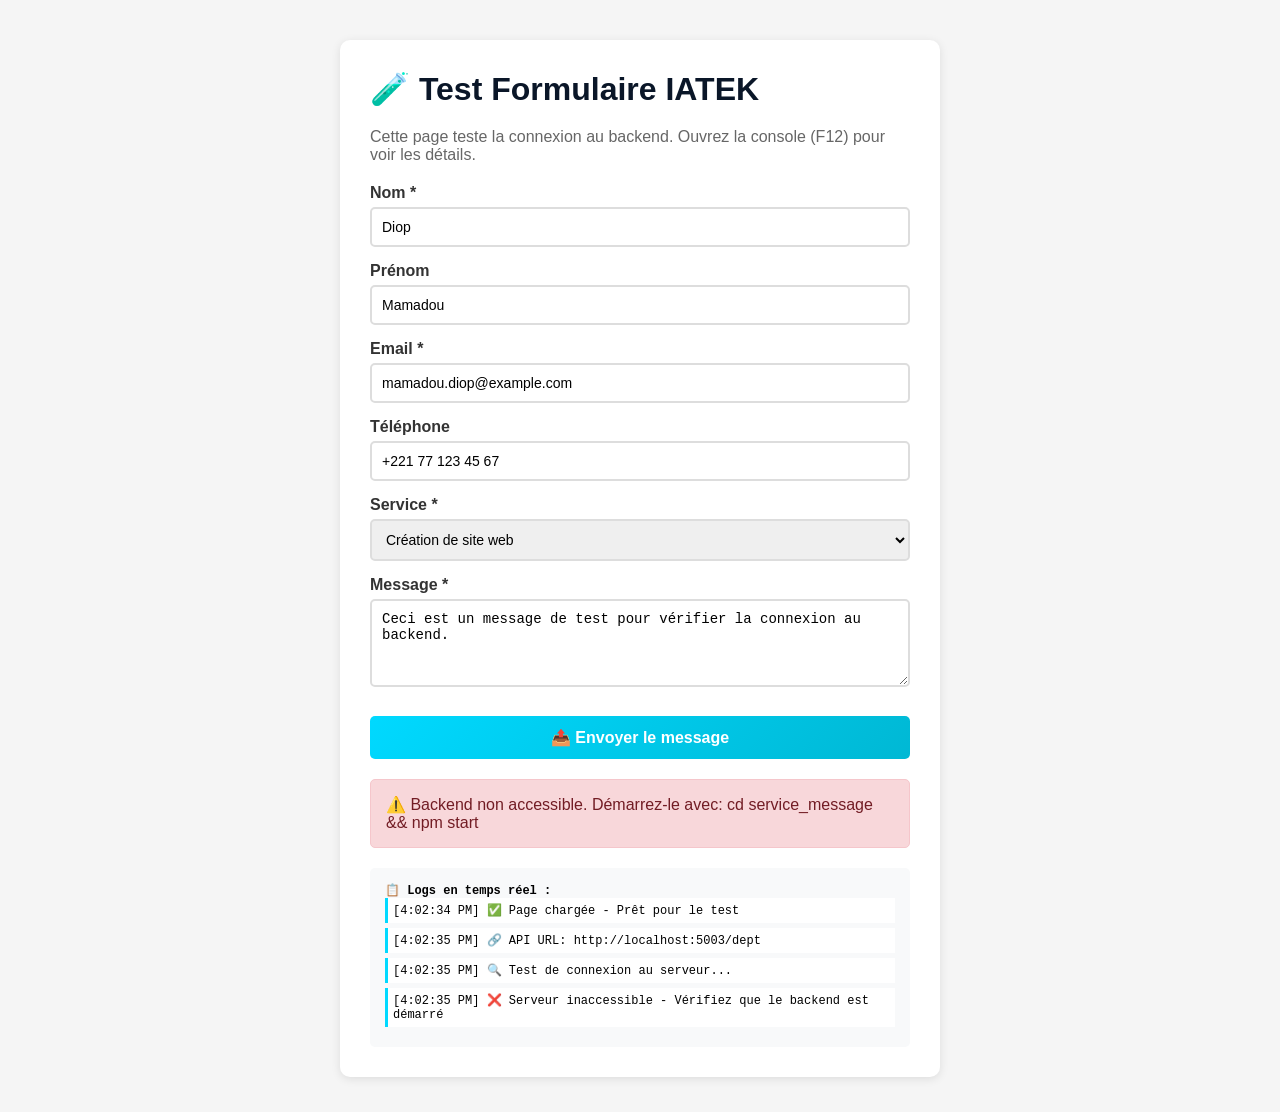
<file: Frontend/test-formulaire.html>
<!DOCTYPE html>
<html lang="fr">
<head>
    <meta charset="UTF-8">
    <meta name="viewport" content="width=device-width, initial-scale=1.0">
    <title>Test Formulaire IATEK</title>
    <style>
        * {
            margin: 0;
            padding: 0;
            box-sizing: border-box;
        }

        body {
            font-family: -apple-system, BlinkMacSystemFont, 'Segoe UI', Roboto, sans-serif;
            padding: 40px;
            background: #f5f5f5;
        }

        .container {
            max-width: 600px;
            margin: 0 auto;
            background: white;
            padding: 30px;
            border-radius: 10px;
            box-shadow: 0 2px 10px rgba(0,0,0,0.1);
        }

        h1 {
            color: #0A1628;
            margin-bottom: 20px;
        }

        .form-group {
            margin-bottom: 15px;
        }

        label {
            display: block;
            margin-bottom: 5px;
            font-weight: 600;
            color: #333;
        }

        input, select, textarea {
            width: 100%;
            padding: 10px;
            border: 2px solid #ddd;
            border-radius: 5px;
            font-size: 14px;
        }

        input:focus, select:focus, textarea:focus {
            outline: none;
            border-color: #00D9FF;
        }

        button {
            background: linear-gradient(135deg, #00D9FF 0%, #00B8D4 100%);
            color: white;
            padding: 12px 30px;
            border: none;
            border-radius: 5px;
            font-size: 16px;
            font-weight: 600;
            cursor: pointer;
            width: 100%;
            margin-top: 10px;
        }

        button:hover {
            transform: translateY(-2px);
            box-shadow: 0 5px 15px rgba(0, 217, 255, 0.3);
        }

        button:disabled {
            opacity: 0.6;
            cursor: not-allowed;
        }

        .status {
            margin-top: 20px;
            padding: 15px;
            border-radius: 5px;
            display: none;
        }

        .status.success {
            background: #d4edda;
            color: #155724;
            border: 1px solid #c3e6cb;
        }

        .status.error {
            background: #f8d7da;
            color: #721c24;
            border: 1px solid #f5c6cb;
        }

        .status.show {
            display: block;
        }

        .logs {
            margin-top: 20px;
            padding: 15px;
            background: #f8f9fa;
            border-radius: 5px;
            font-family: monospace;
            font-size: 12px;
            max-height: 300px;
            overflow-y: auto;
        }

        .log-entry {
            margin-bottom: 5px;
            padding: 5px;
            background: white;
            border-left: 3px solid #00D9FF;
        }
    </style>
</head>
<body>
    <div class="container">
        <h1>🧪 Test Formulaire IATEK</h1>
        <p style="margin-bottom: 20px; color: #666;">
            Cette page teste la connexion au backend. Ouvrez la console (F12) pour voir les détails.
        </p>

        <form id="testForm">
            <div class="form-group">
                <label for="nom">Nom *</label>
                <input type="text" id="nom" name="nom" required value="Diop">
            </div>

            <div class="form-group">
                <label for="prenom">Prénom</label>
                <input type="text" id="prenom" name="prenom" value="Mamadou">
            </div>

            <div class="form-group">
                <label for="email">Email *</label>
                <input type="email" id="email" name="email" required value="mamadou.diop@example.com">
            </div>

            <div class="form-group">
                <label for="phone">Téléphone</label>
                <input type="tel" id="phone" name="phone" value="+221 77 123 45 67">
            </div>

            <div class="form-group">
                <label for="service">Service *</label>
                <select id="service" name="service" required>
                    <option value="">Sélectionnez...</option>
                    <option value="site-web" selected>Création de site web</option>
                    <option value="cybersecurite">Cybersécurité</option>
                    <option value="startup">Accompagnement startup</option>
                    <option value="ia">Solutions IA</option>
                    <option value="support">Support & Maintenance</option>
                </select>
            </div>

            <div class="form-group">
                <label for="message">Message *</label>
                <textarea id="message" name="message" rows="4" required>Ceci est un message de test pour vérifier la connexion au backend.</textarea>
            </div>

            <button type="submit" id="submitBtn">📤 Envoyer le message</button>
        </form>

        <div class="status" id="status"></div>

        <div class="logs">
            <strong>📋 Logs en temps réel :</strong>
            <div id="logs"></div>
        </div>
    </div>

    <script>
        const API_URL = 'http://localhost:5003/dept';
        const form = document.getElementById('testForm');
        const statusDiv = document.getElementById('status');
        const logsDiv = document.getElementById('logs');

        function addLog(message, type = 'info') {
            const time = new Date().toLocaleTimeString();
            const logEntry = document.createElement('div');
            logEntry.className = 'log-entry';
            logEntry.textContent = `[${time}] ${message}`;
            logsDiv.appendChild(logEntry);
            logsDiv.scrollTop = logsDiv.scrollHeight;
            console.log(`[${type.toUpperCase()}] ${message}`);
        }

        function showStatus(message, type) {
            statusDiv.textContent = message;
            statusDiv.className = `status ${type} show`;
            setTimeout(() => {
                statusDiv.classList.remove('show');
            }, 5000);
        }

        addLog('✅ Page chargée - Prêt pour le test');
        addLog(`🔗 API URL: ${API_URL}`);

        form.addEventListener('submit', async (e) => {
            e.preventDefault();
            addLog('📤 Début de l\'envoi du formulaire');

            const submitBtn = document.getElementById('submitBtn');
            submitBtn.disabled = true;
            submitBtn.textContent = '⏳ Envoi en cours...';

            const formData = {
                nom: document.getElementById('nom').value.trim(),
                prenom: document.getElementById('prenom').value.trim() || '',
                email: document.getElementById('email').value.trim(),
                phone: document.getElementById('phone').value.trim() || '',
                service: document.getElementById('service').value,
                message: document.getElementById('message').value.trim()
            };

            addLog('📦 Données du formulaire: ' + JSON.stringify(formData, null, 2));

            try {
                addLog('🌐 Envoi de la requête POST vers ' + API_URL);

                const response = await fetch(API_URL, {
                    method: 'POST',
                    headers: {
                        'Content-Type': 'application/json',
                    },
                    body: JSON.stringify(formData)
                });

                addLog(`📥 Réponse reçue - Status: ${response.status} ${response.statusText}`);

                const data = await response.json();
                addLog('📋 Réponse JSON: ' + JSON.stringify(data, null, 2));

                if (response.ok) {
                    addLog('✅ SUCCÈS - Message envoyé avec succès!');
                    showStatus('✅ ' + (data.message || 'Message envoyé avec succès!'), 'success');
                    form.reset();

                    // Afficher l'ID du document créé
                    if (data.data && data.data._id) {
                        addLog(`🆔 Document créé avec l'ID: ${data.data._id}`);
                    }
                } else {
                    addLog('❌ ERREUR - ' + (data.message || 'Erreur inconnue'), 'error');
                    showStatus('❌ ' + (data.message || 'Une erreur est survenue'), 'error');
                }

            } catch (error) {
                addLog('❌ ERREUR DE CONNEXION: ' + error.message, 'error');
                showStatus('❌ Impossible de se connecter au serveur: ' + error.message, 'error');
                console.error('Erreur complète:', error);
            } finally {
                submitBtn.disabled = false;
                submitBtn.textContent = '📤 Envoyer le message';
            }
        });

        // Test de connexion au démarrage
        setTimeout(async () => {
            try {
                addLog('🔍 Test de connexion au serveur...');
                const response = await fetch('http://localhost:5003/dept/departements');
                if (response.ok) {
                    const data = await response.json();
                    addLog(`✅ Serveur accessible - ${data.length} message(s) dans la base`);
                } else {
                    addLog(`⚠️ Serveur répond mais avec erreur: ${response.status}`, 'warning');
                }
            } catch (error) {
                addLog('❌ Serveur inaccessible - Vérifiez que le backend est démarré', 'error');
                showStatus('⚠️ Backend non accessible. Démarrez-le avec: cd service_message && npm start', 'error');
            }
        }, 500);
    </script>
</body>
</html>
</file>
<file: Frontend/styles.css>
/* ==========================================
   VARIABLES PREMIUM DESIGN SYSTEM
   ========================================== */
:root {
    /* Couleurs principales - Premium Palette */
    --color-primary: #0A1628;      /* Dark Navy - Ultra professionnel */
    --color-primary-light: #1a2942;
    --color-secondary: #2D3748;    /* Charcoal Gray */
    --color-accent: #00D9FF;       /* Cyan électrique - Modern & Tech */
    --color-accent-secondary: #7C3AED; /* Purple premium */
    --color-white: #FFFFFF;
    --color-black: #000000;

    /* Couleurs dérivées - Extended Palette */
    --color-gray-50: #F9FAFB;
    --color-gray-100: #F3F4F6;
    --color-gray-200: #E5E7EB;
    --color-gray-300: #D1D5DB;
    --color-gray-600: #4B5563;
    --color-gray-700: #374151;
    --color-gray-900: #111827;

    /* Gradients Premium */
    --gradient-primary: linear-gradient(135deg, #0A1628 0%, #1a2942 50%, #2a3f5f 100%);
    --gradient-accent: linear-gradient(135deg, #00D9FF 0%, #00B8D4 100%);
    --gradient-purple: linear-gradient(135deg, #7C3AED 0%, #6D28D9 100%);
    --gradient-mesh: radial-gradient(at 0% 0%, rgba(0, 217, 255, 0.15) 0px, transparent 50%),
                     radial-gradient(at 100% 0%, rgba(124, 58, 237, 0.15) 0px, transparent 50%),
                     radial-gradient(at 100% 100%, rgba(0, 217, 255, 0.15) 0px, transparent 50%);

    /* Espacements - Refined Scale */
    --spacing-xs: 0.5rem;    /* 8px */
    --spacing-sm: 1rem;      /* 16px */
    --spacing-md: 1.5rem;    /* 24px */
    --spacing-lg: 2.5rem;    /* 40px */
    --spacing-xl: 4rem;      /* 64px */
    --spacing-xxl: 6rem;     /* 96px */
    --spacing-3xl: 8rem;     /* 128px */

    /* Typographie Premium */
    --font-family: "Inter", -apple-system, BlinkMacSystemFont, "Segoe UI", Roboto, "Helvetica Neue", Arial, sans-serif;
    --font-display: "Inter", sans-serif;

    /* Font Weights */
    --font-light: 300;
    --font-regular: 400;
    --font-medium: 500;
    --font-semibold: 600;
    --font-bold: 700;
    --font-black: 900;

    /* Ombres - Premium Shadows */
    --shadow-xs: 0 1px 2px 0 rgba(0, 0, 0, 0.05);
    --shadow-sm: 0 4px 6px -1px rgba(0, 0, 0, 0.1), 0 2px 4px -1px rgba(0, 0, 0, 0.06);
    --shadow-md: 0 10px 15px -3px rgba(0, 0, 0, 0.1), 0 4px 6px -2px rgba(0, 0, 0, 0.05);
    --shadow-lg: 0 20px 25px -5px rgba(0, 0, 0, 0.1), 0 10px 10px -5px rgba(0, 0, 0, 0.04);
    --shadow-xl: 0 25px 50px -12px rgba(0, 0, 0, 0.25);
    --shadow-2xl: 0 30px 60px -15px rgba(0, 0, 0, 0.3);
    --shadow-glow: 0 0 40px rgba(0, 217, 255, 0.3);
    --shadow-glow-purple: 0 0 40px rgba(124, 58, 237, 0.3);

    /* Bordures élégantes */
    --border-elegant: 1px solid rgba(0, 217, 255, 0.15);
    --border-elegant-hover: 1px solid rgba(0, 217, 255, 0.4);
    --border-subtle: 1px solid rgba(0, 0, 0, 0.08);
    --border-gradient: linear-gradient(135deg, rgba(0, 217, 255, 0.3), rgba(124, 58, 237, 0.3));

    /* Transitions - Smooth Animations */
    --transition: all 0.3s cubic-bezier(0.4, 0, 0.2, 1);
    --transition-fast: all 0.15s cubic-bezier(0.4, 0, 0.2, 1);
    --transition-smooth: all 0.5s cubic-bezier(0.4, 0, 0.2, 1);

    /* Border radius - Modern Curves */
    --radius-sm: 0.5rem;
    --radius-md: 0.75rem;
    --radius-lg: 1rem;
    --radius-xl: 1.5rem;
    --radius-2xl: 2rem;
    --radius-full: 9999px;

    /* Blur Effects */
    --blur-sm: 4px;
    --blur-md: 8px;
    --blur-lg: 16px;
    --blur-xl: 24px;
}

/* ==========================================
   ANIMATIONS & KEYFRAMES
   ========================================== */
@keyframes float {
    0%, 100% { transform: translateY(0px); }
    50% { transform: translateY(-20px); }
}

@keyframes glow-pulse {
    0%, 100% { opacity: 1; }
    50% { opacity: 0.5; }
}

@keyframes gradient-shift {
    0% { background-position: 0% 50%; }
    50% { background-position: 100% 50%; }
    100% { background-position: 0% 50%; }
}

@keyframes slide-in-up {
    from {
        opacity: 0;
        transform: translateY(30px);
    }
    to {
        opacity: 1;
        transform: translateY(0);
    }
}

@keyframes shimmer {
    0% { transform: translateX(-100%); }
    100% { transform: translateX(100%); }
}

/* ==========================================
   RESET & BASE
   ========================================== */
*, *::before, *::after {
    margin: 0;
    padding: 0;
    box-sizing: border-box;
}

html {
    scroll-behavior: smooth;
    font-size: 16px;
}

body {
    font-family: var(--font-family);
    font-size: 1rem;
    line-height: 1.7;
    color: var(--color-gray-700);
    background-color: var(--color-white);
    -webkit-font-smoothing: antialiased;
    -moz-osx-font-smoothing: grayscale;
    overflow-x: hidden;
}

a {
    text-decoration: none;
    color: inherit;
    transition: var(--transition);
}

img {
    max-width: 100%;
    height: auto;
    display: block;
}

ul {
    list-style: none;
}

button {
    font-family: inherit;
    cursor: pointer;
    border: none;
    background: none;
}

/* ==========================================
   CONTAINER
   ========================================== */
.container {
    max-width: 1280px;
    margin: 0 auto;
    padding: 0 var(--spacing-md);
}

/* ==========================================
   HEADER - Premium Glass Effect
   ========================================== */
.header {
    position: fixed;
    top: 0;
    left: 0;
    width: 100%;
    z-index: 1000;
    background: rgba(255, 255, 255, 0.85);
    backdrop-filter: blur(var(--blur-lg));
    -webkit-backdrop-filter: blur(var(--blur-lg));
    border-bottom: var(--border-elegant);
    box-shadow: 0 4px 24px rgba(0, 0, 0, 0.06);
    transition: var(--transition);
}

.header__content {
    display: flex;
    justify-content: space-between;
    align-items: center;
    padding: var(--spacing-sm) 0;
}

.header__logo {
    background: var(--color-white);
    padding: 0.25rem;
    border-radius: var(--radius-sm);
    display: flex;
    align-items: center;
    border: 1px solid rgba(0, 217, 255, 0.1);
    box-shadow: 0 2px 8px rgba(0, 0, 0, 0.04);
    transition: var(--transition);
}

.header__logo:hover {
    border-color: rgba(0, 217, 255, 0.3);
    box-shadow: 0 4px 12px rgba(0, 217, 255, 0.15);
}

.header__logo .logo {
    height: 50px;
    width: auto;
    object-fit: contain;
    transition: var(--transition);
    filter: drop-shadow(0 2px 4px rgba(0, 0, 0, 0.08));
    mix-blend-mode: darken;
}

.header__logo .logo:hover {
    transform: scale(1.05);
    filter: drop-shadow(0 3px 6px rgba(0, 0, 0, 0.12));
}

/* Navigation Premium */
.nav__list {
    display: flex;
    gap: var(--spacing-md);
    align-items: center;
}

.nav__link {
    font-weight: var(--font-medium);
    font-size: 0.9375rem;
    color: var(--color-gray-700);
    position: relative;
    padding: 0.625rem 1rem;
    border-radius: var(--radius-md);
    transition: var(--transition);
}

.nav__link::before {
    content: '';
    position: absolute;
    inset: 0;
    border-radius: var(--radius-md);
    border: 1px solid transparent;
    transition: var(--transition);
}

.nav__link::after {
    content: '';
    position: absolute;
    bottom: 0;
    left: 50%;
    transform: translateX(-50%);
    width: 0;
    height: 2px;
    background: var(--gradient-accent);
    transition: width 0.3s ease;
}

.nav__link:hover::before {
    border-color: rgba(0, 217, 255, 0.2);
    background: rgba(0, 217, 255, 0.05);
}

.nav__link:hover::after {
    width: 60%;
}

.nav__link:hover {
    color: var(--color-accent);
}

.nav__link--cta {
    background: var(--gradient-accent);
    color: var(--color-white);
    padding: 0.75rem 1.5rem;
    border-radius: var(--radius-full);
    font-weight: var(--font-semibold);
    box-shadow: var(--shadow-md);
    border: 1px solid rgba(255, 255, 255, 0.2);
    position: relative;
    overflow: hidden;
}

.nav__link--cta::before {
    border: none;
    background: none;
}

.nav__link--cta::after {
    display: none;
}

.nav__link--cta:hover {
    color: var(--color-white);
    transform: translateY(-2px);
    box-shadow: var(--shadow-lg), var(--shadow-glow), 0 0 0 2px rgba(0, 217, 255, 0.3);
    border-color: rgba(255, 255, 255, 0.4);
}

/* Hamburger */
.hamburger {
    display: none;
    flex-direction: column;
    gap: 5px;
    padding: var(--spacing-xs);
}

.hamburger__line {
    width: 25px;
    height: 2px;
    background-color: var(--color-primary);
    transition: var(--transition);
    border-radius: 2px;
}

/* ==========================================
   SECTION HEADERS - Premium Typography
   ========================================== */
.section-header {
    text-align: center;
    margin-bottom: var(--spacing-xxl);
}

.section-tag {
    display: inline-block;
    padding: 0.5rem 1.25rem;
    background: linear-gradient(135deg, rgba(0, 217, 255, 0.1) 0%, rgba(124, 58, 237, 0.1) 100%);
    border: 1px solid rgba(0, 217, 255, 0.2);
    border-radius: var(--radius-full);
    color: var(--color-accent);
    font-weight: var(--font-semibold);
    font-size: 0.875rem;
    text-transform: uppercase;
    letter-spacing: 1.5px;
    margin-bottom: var(--spacing-md);
}

.section-tag--light {
    background: rgba(255, 255, 255, 0.1);
    border-color: rgba(255, 255, 255, 0.2);
    color: var(--color-white);
}

.section-title {
    font-size: clamp(2rem, 5vw, 3.5rem);
    font-weight: var(--font-black);
    color: var(--color-primary);
    line-height: 1.2;
    margin-bottom: var(--spacing-md);
    letter-spacing: -0.02em;
}

.section-title--light {
    color: var(--color-white);
}

.section-subtitle {
    font-size: clamp(1rem, 2vw, 1.25rem);
    color: var(--color-gray-600);
    max-width: 700px;
    margin: 0 auto;
    line-height: 1.7;
}

.section-subtitle--light {
    color: rgba(255, 255, 255, 0.9);
}

/* ==========================================
   BUTTONS - Premium Interactive
   ========================================== */
.btn {
    display: inline-flex;
    align-items: center;
    gap: 0.75rem;
    padding: 1rem 2rem;
    font-weight: var(--font-semibold);
    font-size: 1rem;
    border-radius: var(--radius-xl);
    transition: var(--transition);
    cursor: pointer;
    position: relative;
    overflow: hidden;
}

.btn::before {
    content: '';
    position: absolute;
    top: 0;
    left: -100%;
    width: 100%;
    height: 100%;
    background: linear-gradient(90deg, transparent, rgba(255, 255, 255, 0.3), transparent);
    transition: left 0.5s;
}

.btn:hover::before {
    left: 100%;
}

.btn--primary {
    background: var(--gradient-accent);
    color: var(--color-white);
    box-shadow: var(--shadow-md);
    border: 1px solid rgba(255, 255, 255, 0.2);
}

.btn--primary:hover {
    transform: translateY(-3px);
    box-shadow: var(--shadow-xl), var(--shadow-glow), 0 0 0 2px rgba(0, 217, 255, 0.3);
    border-color: rgba(255, 255, 255, 0.4);
}

.btn--secondary {
    background: var(--color-white);
    color: var(--color-primary);
    border: var(--border-elegant);
    box-shadow: var(--shadow-sm);
}

.btn--secondary:hover {
    border-color: var(--color-accent);
    color: var(--color-accent);
    box-shadow: var(--shadow-md), 0 0 0 1px rgba(0, 217, 255, 0.2);
    transform: translateY(-3px);
    box-shadow: var(--shadow-lg);
}

.btn--large {
    padding: 1.25rem 2.5rem;
    font-size: 1.125rem;
}

.btn--full {
    width: 100%;
    justify-content: center;
}

/* ==========================================
   HERO SECTION - Spectacular First Impression
   ========================================== */
.hero {
    min-height: 100vh;
    display: flex;
    align-items: center;
    position: relative;
    overflow: hidden;
    background: var(--gradient-primary);
    padding: calc(70px + var(--spacing-xxl)) 0 var(--spacing-xxl);
}

.hero::before {
    content: '';
    position: absolute;
    top: 0;
    left: 0;
    right: 0;
    bottom: 0;
    background: var(--gradient-mesh);
    opacity: 1;
}

.hero::after {
    content: '';
    position: absolute;
    bottom: 0;
    left: 0;
    right: 0;
    height: 200px;
    background: linear-gradient(to top, var(--color-white), transparent);
}

.hero__wrapper {
    display: grid;
    grid-template-columns: 1.2fr 1fr;
    gap: var(--spacing-xxl);
    align-items: center;
    position: relative;
    z-index: 2;
}

.hero__content {
    animation: slide-in-up 0.8s ease-out;
}

.hero__badge {
    display: inline-flex;
    align-items: center;
    padding: 0.75rem 1.5rem;
    background: rgba(255, 255, 255, 0.1);
    backdrop-filter: blur(var(--blur-md));
    border: 1px solid rgba(255, 255, 255, 0.2);
    border-radius: var(--radius-full);
    color: var(--color-white);
    font-weight: var(--font-medium);
    font-size: 0.9375rem;
    margin-bottom: var(--spacing-lg);
    box-shadow: var(--shadow-lg);
}

.hero__title {
    font-size: clamp(2.5rem, 6vw, 4.5rem);
    font-weight: var(--font-black);
    color: var(--color-white);
    line-height: 1.1;
    margin-bottom: var(--spacing-lg);
    letter-spacing: -0.03em;
}

.highlight {
    background: var(--gradient-accent);
    -webkit-background-clip: text;
    -webkit-text-fill-color: transparent;
    background-clip: text;
    position: relative;
}

.hero__subtitle {
    font-size: clamp(1.125rem, 2vw, 1.375rem);
    color: rgba(255, 255, 255, 0.9);
    line-height: 1.7;
    margin-bottom: var(--spacing-xl);
    max-width: 600px;
}

.hero__cta {
    display: flex;
    gap: var(--spacing-md);
    flex-wrap: wrap;
}

.hero__visual {
    position: relative;
    animation: float 6s ease-in-out infinite;
}

.hero__image-placeholder {
    width: 100%;
    aspect-ratio: 1;
    background: rgba(255, 255, 255, 0.05);
    backdrop-filter: blur(var(--blur-md));
    border: 1px solid rgba(255, 255, 255, 0.1);
    border-radius: var(--radius-2xl);
    display: flex;
    align-items: center;
    justify-content: center;
    padding: var(--spacing-xl);
    box-shadow: var(--shadow-2xl);
    position: relative;
    overflow: hidden;
}

.hero__image-placeholder::before {
    content: '';
    position: absolute;
    top: -50%;
    left: -50%;
    width: 200%;
    height: 200%;
    background: conic-gradient(from 0deg at 50% 50%,
        transparent 0deg,
        rgba(0, 217, 255, 0.1) 90deg,
        transparent 180deg,
        rgba(124, 58, 237, 0.1) 270deg,
        transparent 360deg);
    animation: gradient-shift 8s linear infinite;
}

.hero__image-placeholder .logo {
    width: 85%;
    height: auto;
    object-fit: contain;
    object-position: center;
    position: relative;
    z-index: 1;
    filter: drop-shadow(0 10px 30px rgba(0, 0, 0, 0.2));
    mix-blend-mode: screen;
}

/* ==========================================
   SERVICES SECTION - Premium Cards
   ========================================== */
.services {
    padding: var(--spacing-3xl) 0;
    background: var(--color-gray-50);
    position: relative;
}

.services__grid {
    display: grid;
    grid-template-columns: repeat(auto-fit, minmax(350px, 1fr));
    gap: var(--spacing-xl);
}

.service-card {
    background: var(--color-white);
    border-radius: var(--radius-2xl);
    overflow: hidden;
    box-shadow: var(--shadow-sm);
    transition: var(--transition-smooth);
    position: relative;
    border: var(--border-elegant);
}

.service-card::before {
    content: '';
    position: absolute;
    top: 0;
    left: 0;
    right: 0;
    height: 4px;
    background: var(--gradient-accent);
    transform: scaleX(0);
    transform-origin: left;
    transition: transform 0.5s ease;
}

.service-card:hover::before {
    transform: scaleX(1);
}

.service-card:hover {
    transform: translateY(-10px);
    box-shadow: var(--shadow-2xl), 0 0 0 1px rgba(0, 217, 255, 0.2);
    border-color: var(--color-accent);
}

.service-card__image {
    height: 220px;
    overflow: hidden;
    position: relative;
}

.service-image-placeholder {
    width: 100%;
    height: 100%;
    background: linear-gradient(135deg, rgba(0, 217, 255, 0.05) 0%, rgba(124, 58, 237, 0.05) 100%);
    display: flex;
    align-items: center;
    justify-content: center;
    transition: var(--transition);
    position: relative;
    overflow: hidden;
}

.service-image-placeholder::before {
    content: '';
    position: absolute;
    top: 0;
    left: 0;
    right: 0;
    bottom: 0;
    background: var(--gradient-mesh);
    opacity: 0.3;
}

.service-card:hover .service-image-placeholder {
    transform: scale(1.05);
}

.service-card:hover .service-image-placeholder::before {
    opacity: 0.5;
}

.service-image-placeholder .logo {
    width: 100%;
    height: 100%;
    object-fit: cover;
    object-position: center;
    position: relative;
    z-index: 1;
    filter: drop-shadow(0 4px 12px rgba(0, 0, 0, 0.1));
    mix-blend-mode: multiply;
    border-radius: var(--radius-xl);
}

.service-card__content {
    padding: var(--spacing-xl);
}

.service-card__icon {
    width: 60px;
    height: 60px;
    background: linear-gradient(135deg, rgba(0, 217, 255, 0.1) 0%, rgba(124, 58, 237, 0.1) 100%);
    border-radius: var(--radius-lg);
    display: flex;
    align-items: center;
    justify-content: center;
    color: var(--color-accent);
    margin-bottom: var(--spacing-md);
    transition: var(--transition);
}

.service-card:hover .service-card__icon {
    background: var(--gradient-accent);
    color: var(--color-white);
    transform: scale(1.1) rotate(5deg);
    box-shadow: var(--shadow-glow);
}

.service-card__title {
    font-size: 1.5rem;
    font-weight: var(--font-bold);
    color: var(--color-primary);
    margin-bottom: var(--spacing-md);
    line-height: 1.3;
}

.service-card__description {
    color: var(--color-gray-600);
    line-height: 1.7;
    margin-bottom: var(--spacing-md);
}

.service-card__features {
    display: flex;
    flex-direction: column;
    gap: 0.75rem;
}

.service-card__features li {
    color: var(--color-gray-700);
    font-size: 0.9375rem;
    display: flex;
    align-items: center;
    gap: 0.5rem;
}

.service-card__features li::before {
    content: '✓';
    color: var(--color-accent);
    font-weight: var(--font-bold);
}

/* Service Card Featured */
.service-card--featured {
    border: 2px solid var(--color-accent);
    position: relative;
}

.service-card--featured::after {
    content: 'Populaire';
    position: absolute;
    top: var(--spacing-md);
    right: var(--spacing-md);
    background: var(--gradient-accent);
    color: var(--color-white);
    padding: 0.5rem 1rem;
    border-radius: var(--radius-full);
    font-size: 0.8125rem;
    font-weight: var(--font-semibold);
    box-shadow: var(--shadow-md);
}

/* ==========================================
   PROJECTS SECTION - Premium Portfolio
   ========================================== */
.projects {
    padding: var(--spacing-3xl) 0;
    background: var(--color-white);
}

.projects__grid {
    display: grid;
    grid-template-columns: repeat(auto-fit, minmax(380px, 1fr));
    gap: var(--spacing-xl);
    margin-bottom: var(--spacing-xxl);
}

.projects__cta {
    text-align: center;
    margin-top: var(--spacing-xl);
}

/* Project Card - Premium Design */
.project-card {
    background: var(--color-white);
    border-radius: var(--radius-2xl);
    overflow: hidden;
    box-shadow: var(--shadow-md);
    transition: var(--transition-smooth);
    border: var(--border-elegant);
    display: flex;
    flex-direction: column;
    height: 100%;
    position: relative;
}

.project-card::after {
    content: '';
    position: absolute;
    inset: -1px;
    border-radius: var(--radius-2xl);
    background: var(--border-gradient);
    opacity: 0;
    z-index: -1;
    transition: var(--transition);
}

.project-card:hover {
    transform: translateY(-8px);
    box-shadow: var(--shadow-2xl), 0 0 0 1px rgba(0, 217, 255, 0.25);
    border-color: var(--color-accent);
}

.project-card:hover::after {
    opacity: 0.5;
}

/* Project Image */
.project-card__image {
    position: relative;
    height: 280px;
    overflow: hidden;
    background: linear-gradient(135deg, rgba(0, 217, 255, 0.05) 0%, rgba(124, 58, 237, 0.05) 100%);
}

.project-image {
    width: 100%;
    height: 100%;
    object-fit: cover;
    object-position: center;
    transition: var(--transition-smooth);
    mix-blend-mode: multiply;
}

.project-card:hover .project-image {
    transform: scale(1.08);
}

/* Project Overlay */
.project-card__overlay {
    position: absolute;
    top: 0;
    left: 0;
    right: 0;
    bottom: 0;
    background: linear-gradient(to top, rgba(10, 22, 40, 0.9) 0%, rgba(10, 22, 40, 0.3) 50%, transparent 100%);
    display: flex;
    align-items: flex-end;
    padding: var(--spacing-lg);
    opacity: 0;
    transition: var(--transition);
}

.project-card:hover .project-card__overlay {
    opacity: 1;
}

/* Project Tags */
.project-card__tags {
    display: flex;
    flex-wrap: wrap;
    gap: 0.5rem;
}

.project-tag {
    padding: 0.375rem 0.875rem;
    background: rgba(255, 255, 255, 0.15);
    backdrop-filter: blur(var(--blur-md));
    border: 1px solid rgba(255, 255, 255, 0.25);
    border-radius: var(--radius-full);
    color: var(--color-white);
    font-size: 0.75rem;
    font-weight: var(--font-semibold);
    text-transform: uppercase;
    letter-spacing: 0.5px;
    transition: var(--transition);
}

.project-tag:hover {
    background: var(--gradient-accent);
    border-color: transparent;
}

/* Project Content */
.project-card__content {
    padding: var(--spacing-xl);
    display: flex;
    flex-direction: column;
    flex-grow: 1;
}

.project-card__title {
    font-size: 1.5rem;
    font-weight: var(--font-bold);
    color: var(--color-primary);
    margin-bottom: var(--spacing-sm);
    line-height: 1.3;
    transition: var(--transition);
}

.project-card:hover .project-card__title {
    color: var(--color-accent);
}

.project-card__description {
    color: var(--color-gray-600);
    line-height: 1.7;
    margin-bottom: var(--spacing-lg);
    flex-grow: 1;
    font-size: 0.9375rem;
}

/* Project Meta */
.project-card__meta {
    display: flex;
    align-items: center;
    justify-content: space-between;
    padding-top: var(--spacing-md);
    border-top: 1px solid var(--color-gray-200);
    gap: var(--spacing-md);
}

.project-card__stats {
    display: flex;
    gap: var(--spacing-lg);
}

.project-stat {
    display: flex;
    flex-direction: column;
}

.project-stat__value {
    font-size: 1.125rem;
    font-weight: var(--font-bold);
    color: var(--color-primary);
    line-height: 1.2;
}

.project-stat__label {
    font-size: 0.75rem;
    color: var(--color-gray-600);
    text-transform: uppercase;
    letter-spacing: 0.5px;
    margin-top: 0.125rem;
}

/* Project Link */
.project-card__link {
    display: inline-flex;
    align-items: center;
    gap: 0.5rem;
    color: var(--color-accent);
    font-weight: var(--font-semibold);
    font-size: 0.875rem;
    transition: var(--transition);
    white-space: nowrap;
}

.project-card__link:hover {
    gap: 0.75rem;
    color: var(--color-primary);
}

.project-card__link svg {
    transition: var(--transition);
}

.project-card__link:hover svg {
    transform: translateX(3px);
}

/* Featured Project Card */
.project-card--featured {
    border: 2px solid var(--color-accent);
    position: relative;
}

.project-card--featured::before {
    content: 'Projet Phare';
    position: absolute;
    top: var(--spacing-md);
    right: var(--spacing-md);
    background: var(--gradient-accent);
    color: var(--color-white);
    padding: 0.5rem 1rem;
    border-radius: var(--radius-full);
    font-size: 0.75rem;
    font-weight: var(--font-bold);
    text-transform: uppercase;
    letter-spacing: 0.5px;
    box-shadow: var(--shadow-md);
    z-index: 10;
}

/* ==========================================
   PROCESS SECTION - Timeline Premium
   ========================================== */
.process {
    padding: var(--spacing-3xl) 0;
    background: var(--gradient-primary);
    position: relative;
    overflow: hidden;
}

.process::before {
    content: '';
    position: absolute;
    top: 0;
    left: 0;
    right: 0;
    bottom: 0;
    background: var(--gradient-mesh);
    opacity: 0.5;
}

.process .container {
    position: relative;
    z-index: 1;
}

.process .section-title,
.process .section-tag {
    color: var(--color-white);
}

.process__steps {
    display: grid;
    grid-template-columns: repeat(auto-fit, minmax(240px, 1fr));
    gap: var(--spacing-lg);
    margin-top: var(--spacing-xxl);
}

.process-step {
    background: rgba(255, 255, 255, 0.05);
    backdrop-filter: blur(var(--blur-md));
    border: 1px solid rgba(255, 255, 255, 0.1);
    border-radius: var(--radius-2xl);
    padding: var(--spacing-xl);
    transition: var(--transition);
    position: relative;
}

.process-step:hover {
    background: rgba(255, 255, 255, 0.1);
    transform: translateY(-5px);
    box-shadow: var(--shadow-2xl);
}

.process-step__number {
    font-size: 4rem;
    font-weight: var(--font-black);
    background: var(--gradient-accent);
    -webkit-background-clip: text;
    -webkit-text-fill-color: transparent;
    background-clip: text;
    line-height: 1;
    margin-bottom: var(--spacing-md);
    opacity: 0.8;
}

.process-step__title {
    font-size: 1.5rem;
    font-weight: var(--font-bold);
    color: var(--color-white);
    margin-bottom: var(--spacing-sm);
}

.process-step__description {
    color: rgba(255, 255, 255, 0.8);
    line-height: 1.7;
}

/* ==========================================
   ABOUT SECTION
   ========================================== */
.about {
    padding: var(--spacing-3xl) 0;
    background: var(--color-white);
}

.about__wrapper {
    display: grid;
    grid-template-columns: 1fr 1.2fr;
    gap: var(--spacing-xxl);
    align-items: center;
}

.about-image-placeholder {
    width: 100%;
    aspect-ratio: 1;
    background: linear-gradient(135deg, rgba(0, 217, 255, 0.08) 0%, rgba(124, 58, 237, 0.08) 100%);
    border-radius: var(--radius-2xl);
    display: flex;
    align-items: center;
    justify-content: center;
    padding: var(--spacing-xl);
    box-shadow: var(--shadow-xl), 0 0 0 1px rgba(0, 217, 255, 0.2);
    position: relative;
    overflow: hidden;
    border: var(--border-elegant);
}

.about-image-placeholder::before {
    content: '';
    position: absolute;
    top: -50%;
    right: -50%;
    width: 200%;
    height: 200%;
    background: conic-gradient(from 180deg at 50% 50%,
        transparent 0deg,
        rgba(0, 217, 255, 0.1) 90deg,
        transparent 180deg);
    animation: gradient-shift 10s linear infinite;
}

.about-image-placeholder .logo {
    width: 75%;
    height: auto;
    object-fit: contain;
    object-position: center;
    position: relative;
    z-index: 1;
    filter: drop-shadow(0 8px 24px rgba(0, 0, 0, 0.12));
    mix-blend-mode: multiply;
}

.about__content {
    padding: var(--spacing-lg) 0;
}

.about__text {
    font-size: 1.125rem;
    line-height: 1.8;
    color: var(--color-gray-600);
    margin-bottom: var(--spacing-lg);
}

.about__team-title {
    font-size: 1.25rem;
    font-weight: var(--font-bold);
    color: var(--color-primary);
    margin-bottom: var(--spacing-md);
}

.expertise-tags {
    display: flex;
    flex-wrap: wrap;
    gap: var(--spacing-sm);
}

.expertise-tag {
    padding: 0.625rem 1.25rem;
    background: linear-gradient(135deg, rgba(0, 217, 255, 0.1) 0%, rgba(124, 58, 237, 0.1) 100%);
    border: 1px solid rgba(0, 217, 255, 0.2);
    border-radius: var(--radius-full);
    color: var(--color-primary);
    font-weight: var(--font-medium);
    font-size: 0.875rem;
    transition: var(--transition);
}

.expertise-tag:hover {
    background: var(--gradient-accent);
    color: var(--color-white);
    border-color: transparent;
    transform: translateY(-2px);
    box-shadow: var(--shadow-md);
}

/* ==========================================
   PARTNERS SECTION - Premium Showcase
   ========================================== */
.partners {
    padding: var(--spacing-3xl) 0;
    background: var(--color-gray-50);
    position: relative;
}

.partners__grid {
    display: grid;
    grid-template-columns: repeat(auto-fit, minmax(300px, 1fr));
    gap: var(--spacing-xl);
    margin-bottom: var(--spacing-xxl);
}

.partner-card {
    background: var(--color-white);
    border: var(--border-elegant);
    border-radius: var(--radius-2xl);
    padding: var(--spacing-xl);
    display: flex;
    flex-direction: column;
    align-items: center;
    text-align: center;
    transition: var(--transition-smooth);
    box-shadow: var(--shadow-sm);
    position: relative;
    overflow: hidden;
}

.partner-card::before {
    content: '';
    position: absolute;
    top: 0;
    left: -100%;
    width: 100%;
    height: 100%;
    background: linear-gradient(90deg, transparent, rgba(0, 217, 255, 0.1), transparent);
    transition: left 0.5s;
}

.partner-card:hover::before {
    left: 100%;
}

.partner-card:hover {
    transform: translateY(-10px);
    border-color: var(--color-accent);
    box-shadow: var(--shadow-2xl), 0 0 0 1px rgba(0, 217, 255, 0.3);
}

.partner-card__logo {
    width: 200px;
    height: 200px;
    margin-bottom: var(--spacing-lg);
    display: flex;
    align-items: center;
    justify-content: center;
    background: transparent;
    border-radius: var(--radius-xl);
    padding: var(--spacing-md);
    transition: var(--transition);
    position: relative;
    z-index: 1;
}

.partner-card:hover .partner-card__logo {
    background: linear-gradient(135deg, rgba(0, 217, 255, 0.05) 0%, rgba(124, 58, 237, 0.05) 100%);
    transform: scale(1.05);
}

.partner-logo {
    width: 100%;
    height: 100%;
    object-fit: contain;
    object-position: center;
    transition: var(--transition);
    filter: drop-shadow(0 2px 8px rgba(0, 0, 0, 0.08));
    mix-blend-mode: multiply;
}

.partner-card:hover .partner-logo {
    transform: scale(1.08);
    filter: drop-shadow(0 4px 16px rgba(0, 0, 0, 0.12));
}

.partner-logo-placeholder {
    width: 100%;
    height: 100%;
    display: flex;
    align-items: center;
    justify-content: center;
    background: var(--gradient-primary);
    color: var(--color-white);
    font-size: 0.9375rem;
    font-weight: var(--font-semibold);
    border-radius: var(--radius-md);
    padding: var(--spacing-md);
}

.partner-card__name {
    font-size: 1.375rem;
    font-weight: var(--font-bold);
    color: var(--color-primary);
    margin-bottom: var(--spacing-xs);
}

.partner-card__description {
    font-size: 1rem;
    color: var(--color-gray-600);
    line-height: 1.6;
}

/* Partner Stats */
.partners__stats {
    display: grid;
    grid-template-columns: repeat(3, 1fr);
    gap: var(--spacing-xl);
    margin-bottom: var(--spacing-xxl);
    padding: var(--spacing-xxl);
    background: var(--gradient-primary);
    border-radius: var(--radius-2xl);
    box-shadow: var(--shadow-2xl);
    position: relative;
    overflow: hidden;
}

.partners__stats::before {
    content: '';
    position: absolute;
    top: 0;
    left: 0;
    right: 0;
    bottom: 0;
    background: var(--gradient-mesh);
    opacity: 0.5;
}

.partner-stat {
    text-align: center;
    padding: var(--spacing-lg);
    background: rgba(255, 255, 255, 0.05);
    border-radius: var(--radius-xl);
    border: 1px solid rgba(255, 255, 255, 0.1);
    transition: var(--transition);
    position: relative;
    z-index: 1;
}

.partner-stat:hover {
    background: rgba(255, 255, 255, 0.1);
    transform: translateY(-5px);
}

.partner-stat__number {
    font-size: 4rem;
    font-weight: var(--font-black);
    background: var(--gradient-accent);
    -webkit-background-clip: text;
    -webkit-text-fill-color: transparent;
    background-clip: text;
    margin-bottom: var(--spacing-sm);
    display: block;
}

.partner-stat__label {
    color: rgba(255, 255, 255, 0.95);
    font-size: 1.125rem;
    font-weight: var(--font-medium);
}

/* Partner CTA */
.partners__cta {
    text-align: center;
    padding: var(--spacing-xxl);
    background: linear-gradient(135deg, rgba(0, 217, 255, 0.05) 0%, rgba(124, 58, 237, 0.05) 100%);
    border-radius: var(--radius-2xl);
    border: 2px solid rgba(0, 217, 255, 0.2);
}

.partners__cta-title {
    font-size: 2.5rem;
    font-weight: var(--font-black);
    color: var(--color-primary);
    margin-bottom: var(--spacing-md);
}

.partners__cta-text {
    font-size: 1.25rem;
    color: var(--color-gray-600);
    margin-bottom: var(--spacing-xl);
    max-width: 700px;
    margin-left: auto;
    margin-right: auto;
}

/* ==========================================
   TESTIMONIALS SECTION - Social Proof Premium
   ========================================== */
.testimonials {
    padding: var(--spacing-3xl) 0;
    background: var(--color-white);
}

.testimonials__grid {
    display: grid;
    grid-template-columns: repeat(auto-fit, minmax(340px, 1fr));
    gap: var(--spacing-xl);
}

.testimonial-card {
    background: var(--color-white);
    padding: var(--spacing-xl);
    border-radius: var(--radius-2xl);
    box-shadow: var(--shadow-md);
    transition: var(--transition-smooth);
    border: var(--border-elegant);
    display: flex;
    flex-direction: column;
    position: relative;
    overflow: hidden;
}

.testimonial-card::before {
    content: '"';
    position: absolute;
    top: var(--spacing-md);
    left: var(--spacing-md);
    font-size: 8rem;
    font-weight: var(--font-black);
    color: rgba(0, 217, 255, 0.05);
    line-height: 1;
}

.testimonial-card:hover {
    transform: translateY(-8px);
    box-shadow: var(--shadow-2xl), 0 0 0 1px rgba(0, 217, 255, 0.2);
    border-color: var(--color-accent);
}

.testimonial-card__rating {
    margin-bottom: var(--spacing-md);
    position: relative;
    z-index: 1;
}

.star-filled {
    color: #FFB800;
    font-size: 1.125rem;
    letter-spacing: 2px;
}

.testimonial-card__text {
    color: var(--color-gray-700);
    line-height: 1.8;
    font-size: 1.0625rem;
    margin-bottom: var(--spacing-lg);
    flex-grow: 1;
    font-style: italic;
    position: relative;
    z-index: 1;
}

.testimonial-card__footer {
    display: flex;
    align-items: center;
    gap: var(--spacing-md);
    padding-top: var(--spacing-md);
    border-top: 1px solid var(--color-gray-200);
    position: relative;
    z-index: 1;
}

.testimonial-card__avatar {
    width: 56px;
    height: 56px;
    border-radius: 50%;
    overflow: hidden;
    flex-shrink: 0;
}

.avatar-placeholder {
    width: 100%;
    height: 100%;
    background: var(--gradient-accent);
    display: flex;
    align-items: center;
    justify-content: center;
    color: var(--color-white);
    font-weight: var(--font-bold);
    font-size: 1.125rem;
}

.testimonial-card__avatar img {
    width: 100%;
    height: 100%;
    object-fit: cover;
}

.testimonial-card__name {
    font-weight: var(--font-bold);
    color: var(--color-primary);
    margin-bottom: 0.25rem;
    font-size: 1.0625rem;
}

.testimonial-card__position {
    font-size: 0.9375rem;
    color: var(--color-gray-600);
}

/* ==========================================
   CTA SECTION - Conversion Focused
   ========================================== */
.cta-section {
    padding: var(--spacing-xxl) 0;
    background: var(--color-gray-50);
}

.cta-box {
    background: var(--gradient-primary);
    padding: var(--spacing-xxl);
    border-radius: var(--radius-2xl);
    display: flex;
    align-items: center;
    justify-content: space-between;
    gap: var(--spacing-xl);
    box-shadow: var(--shadow-2xl);
    position: relative;
    overflow: hidden;
}

.cta-box::before {
    content: '';
    position: absolute;
    top: 0;
    left: 0;
    right: 0;
    bottom: 0;
    background: var(--gradient-mesh);
    opacity: 0.7;
}

.cta-box__content,
.cta-box__actions {
    position: relative;
    z-index: 1;
}

.cta-box__title {
    font-size: clamp(2rem, 4vw, 3rem);
    font-weight: var(--font-black);
    color: var(--color-white);
    margin-bottom: var(--spacing-sm);
}

.cta-box__text {
    font-size: 1.25rem;
    color: rgba(255, 255, 255, 0.9);
    max-width: 500px;
}

.cta-box__actions {
    display: flex;
    gap: var(--spacing-md);
    flex-wrap: wrap;
}

/* ==========================================
   CONTACT SECTION - Premium Form
   ========================================== */
.contact {
    background: var(--gradient-primary);
    color: var(--color-white);
    padding: var(--spacing-3xl) 0;
    position: relative;
    overflow: hidden;
}

.contact::before {
    content: '';
    position: absolute;
    top: 0;
    left: 0;
    right: 0;
    bottom: 0;
    background: var(--gradient-mesh);
    opacity: 0.5;
}

.contact .container {
    position: relative;
    z-index: 1;
}

/* Quick Contact Cards - Compact Premium */
.contact__quick-info {
    display: grid;
    grid-template-columns: repeat(auto-fit, minmax(240px, 1fr));
    gap: var(--spacing-md);
    margin-bottom: var(--spacing-xl);
}

.quick-contact-card {
    background: rgba(255, 255, 255, 0.08);
    backdrop-filter: blur(var(--blur-md));
    border: 1px solid rgba(255, 255, 255, 0.2);
    border-radius: var(--radius-xl);
    padding: var(--spacing-lg);
    text-align: center;
    transition: var(--transition);
    position: relative;
    overflow: hidden;
    box-shadow: 0 4px 12px rgba(0, 0, 0, 0.1);
}

.quick-contact-card::before {
    content: '';
    position: absolute;
    top: 0;
    left: 0;
    right: 0;
    height: 2px;
    background: var(--gradient-accent);
    transform: scaleX(0);
    transition: transform 0.3s ease;
}

.quick-contact-card:hover::before {
    transform: scaleX(1);
}

.quick-contact-card:hover {
    background: rgba(255, 255, 255, 0.12);
    border-color: var(--color-accent);
    transform: translateY(-3px);
    box-shadow: var(--shadow-xl);
}

.quick-contact-card__icon {
    width: 48px;
    height: 48px;
    margin: 0 auto var(--spacing-sm);
    display: flex;
    align-items: center;
    justify-content: center;
    background: linear-gradient(135deg, rgba(0, 217, 255, 0.15) 0%, rgba(124, 58, 237, 0.15) 100%);
    border-radius: var(--radius-md);
    color: var(--color-accent);
    transition: var(--transition);
}

.quick-contact-card:hover .quick-contact-card__icon {
    background: var(--gradient-accent);
    color: var(--color-white);
    transform: scale(1.05) rotate(5deg);
    box-shadow: var(--shadow-glow);
}

.quick-contact-card h4 {
    font-size: 0.9375rem;
    font-weight: var(--font-bold);
    margin-bottom: 0.375rem;
    color: var(--color-white);
    text-transform: uppercase;
    letter-spacing: 0.5px;
}

.quick-contact-card a,
.quick-contact-card p {
    color: rgba(255, 255, 255, 0.85);
    font-size: 0.875rem;
    line-height: 1.5;
}

.quick-contact-card a {
    transition: var(--transition);
}

.quick-contact-card a:hover {
    color: var(--color-accent);
}

/* Contact Form - Premium Design */
.contact__form-section {
    background: rgba(255, 255, 255, 0.95);
    backdrop-filter: blur(var(--blur-lg));
    padding: var(--spacing-xl);
    border-radius: var(--radius-2xl);
    box-shadow: var(--shadow-2xl), 0 0 0 1px rgba(0, 217, 255, 0.15);
    max-width: 800px;
    margin: 0 auto var(--spacing-xxl);
    border: var(--border-elegant);
    position: relative;
    overflow: hidden;
}

.contact__form-section::before {
    content: '';
    position: absolute;
    top: 0;
    left: 0;
    right: 0;
    height: 4px;
    background: var(--gradient-accent);
}

.contact__form-header {
    text-align: center;
    margin-bottom: var(--spacing-lg);
}

.contact__form-header h3 {
    font-size: 1.75rem;
    font-weight: var(--font-bold);
    color: var(--color-primary);
    margin-bottom: var(--spacing-xs);
}

.contact__form-header p {
    color: var(--color-gray-600);
    font-size: 0.9375rem;
}

.contact-form {
    display: flex;
    flex-direction: column;
    gap: var(--spacing-md);
}

.form-row {
    display: grid;
    grid-template-columns: 1fr 1fr;
    gap: var(--spacing-md);
}

.form__group {
    display: flex;
    flex-direction: column;
    position: relative;
}

.form__label {
    display: block;
    margin-bottom: 0.5rem;
    font-weight: var(--font-semibold);
    color: var(--color-gray-700);
    font-size: 0.875rem;
    letter-spacing: 0.3px;
    text-transform: uppercase;
}

.form__input,
.form__textarea {
    width: 100%;
    padding: 0.875rem 1rem;
    border: 1px solid var(--color-gray-300);
    border-radius: var(--radius-lg);
    font-family: inherit;
    font-size: 0.9375rem;
    transition: var(--transition);
    background-color: var(--color-white);
    color: var(--color-gray-900);
}

.form__input::placeholder,
.form__textarea::placeholder {
    color: var(--color-gray-600);
    opacity: 0.6;
}

.form__input:hover,
.form__textarea:hover {
    border-color: var(--color-gray-600);
}

.form__input:focus,
.form__textarea:focus {
    outline: none;
    border-color: var(--color-accent);
    box-shadow: 0 0 0 3px rgba(0, 217, 255, 0.08),
                0 4px 12px rgba(0, 217, 255, 0.15);
    transform: translateY(-1px);
}

.form__textarea {
    resize: vertical;
    min-height: 120px;
    line-height: 1.6;
}

/* Select styling */
.form__input[type="select"],
select.form__input {
    cursor: pointer;
    appearance: none;
    background-image: url("data:image/svg+xml,%3Csvg xmlns='http://www.w3.org/2000/svg' width='12' height='12' viewBox='0 0 12 12'%3E%3Cpath fill='%234B5563' d='M10.293 3.293L6 7.586 1.707 3.293A1 1 0 00.293 4.707l5 5a1 1 0 001.414 0l5-5a1 1 0 10-1.414-1.414z'/%3E%3C/svg%3E");
    background-repeat: no-repeat;
    background-position: right 1rem center;
    padding-right: 2.5rem;
}

/* Social Section */
.contact__social-section {
    text-align: center;
    margin-top: var(--spacing-xl);
    padding-top: var(--spacing-xl);
    border-top: 1px solid rgba(255, 255, 255, 0.1);
}

.contact__social-title {
    font-size: 1.125rem;
    font-weight: var(--font-semibold);
    color: var(--color-white);
    margin-bottom: var(--spacing-lg);
}

.contact__social-links {
    display: flex;
    justify-content: center;
    gap: var(--spacing-md);
    flex-wrap: wrap;
}

.social-link-large {
    display: flex;
    align-items: center;
    gap: 0.75rem;
    padding: 1rem 1.75rem;
    background: rgba(255, 255, 255, 0.05);
    backdrop-filter: blur(var(--blur-md));
    border: 1px solid rgba(255, 255, 255, 0.1);
    border-radius: var(--radius-xl);
    color: var(--color-white);
    font-weight: var(--font-medium);
    font-size: 1rem;
    transition: var(--transition);
}

.social-link-large:hover {
    background: var(--gradient-accent);
    border-color: transparent;
    color: var(--color-white);
    transform: translateY(-3px);
    box-shadow: var(--shadow-glow);
}

/* ==========================================
   FOOTER - Compact Premium
   ========================================== */
.footer {
    background: linear-gradient(180deg, #0A1628 0%, #060d16 100%);
    color: var(--color-white);
    padding: var(--spacing-xxl) 0 var(--spacing-lg);
    position: relative;
}

.footer::before {
    content: '';
    position: absolute;
    top: 0;
    left: 0;
    right: 0;
    height: 1px;
    background: linear-gradient(90deg, transparent, rgba(0, 217, 255, 0.3), transparent);
}

.footer__main {
    display: grid;
    grid-template-columns: 1.2fr 2fr;
    gap: var(--spacing-xl);
    margin-bottom: var(--spacing-lg);
    padding-bottom: var(--spacing-lg);
    border-bottom: 1px solid rgba(255, 255, 255, 0.08);
}

.footer__brand {
    max-width: 350px;
}

.footer__logo {
    height: 45px;
    width: auto;
    margin-bottom: var(--spacing-md);
    filter: brightness(1.2) drop-shadow(0 2px 8px rgba(0, 217, 255, 0.3));
    mix-blend-mode: screen;
    background: transparent;
    position: relative;
}

.footer__tagline {
    color: rgba(255, 255, 255, 0.65);
    line-height: 1.6;
    font-size: 0.875rem;
}

.footer__links-grid {
    display: grid;
    grid-template-columns: repeat(3, 1fr);
    gap: var(--spacing-lg);
}

.footer__heading {
    font-size: 0.875rem;
    font-weight: var(--font-bold);
    margin-bottom: var(--spacing-md);
    color: var(--color-white);
    text-transform: uppercase;
    letter-spacing: 0.8px;
}

.footer__list {
    display: flex;
    flex-direction: column;
    gap: 0.625rem;
}

.footer__list li {
    color: rgba(255, 255, 255, 0.65);
    font-size: 0.8125rem;
    line-height: 1.5;
}

.footer__list a {
    color: rgba(255, 255, 255, 0.65);
    transition: var(--transition);
    font-size: 0.8125rem;
    display: inline-flex;
    align-items: center;
}

.footer__list a::before {
    content: '→';
    opacity: 0;
    margin-right: 0;
    transition: var(--transition);
    font-size: 0.75rem;
}

.footer__list a:hover {
    color: var(--color-accent);
    padding-left: 0.75rem;
}

.footer__list a:hover::before {
    opacity: 1;
    margin-right: 0.375rem;
}

.footer__bottom {
    display: flex;
    justify-content: space-between;
    align-items: center;
    flex-wrap: wrap;
    gap: var(--spacing-sm);
    padding-top: var(--spacing-md);
}

.footer__copyright {
    color: rgba(255, 255, 255, 0.5);
    font-size: 0.8125rem;
}

.footer__legal {
    display: flex;
    gap: var(--spacing-sm);
    align-items: center;
    font-size: 0.8125rem;
    color: rgba(255, 255, 255, 0.5);
}

.footer__legal span {
    color: rgba(255, 255, 255, 0.25);
}

.footer__legal a {
    color: rgba(255, 255, 255, 0.5);
    transition: var(--transition);
}

.footer__legal a:hover {
    color: var(--color-accent);
}

/* ==========================================
   NOTIFICATIONS - Premium Toast
   ========================================== */
.notification {
    position: fixed;
    top: 100px;
    right: -400px;
    max-width: 400px;
    background: var(--color-white);
    border-radius: var(--radius-xl);
    box-shadow: var(--shadow-2xl), 0 0 0 1px rgba(0, 217, 255, 0.1);
    padding: var(--spacing-lg);
    z-index: 10000;
    transition: var(--transition-smooth);
    border-left: 4px solid var(--color-accent);
}

.notification--show {
    right: var(--spacing-lg);
}

.notification--success {
    border-left-color: #10B981;
}

.notification--success .notification__content svg {
    color: #10B981;
}

.notification--error {
    border-left-color: #EF4444;
}

.notification--error .notification__content svg {
    color: #EF4444;
}

.notification__content {
    display: flex;
    align-items: flex-start;
    gap: var(--spacing-md);
}

.notification__content svg {
    flex-shrink: 0;
    margin-top: 2px;
}

.notification__content p {
    flex: 1;
    color: var(--color-gray-700);
    font-size: 0.9375rem;
    line-height: 1.6;
    margin: 0;
}

.notification__close {
    position: absolute;
    top: var(--spacing-sm);
    right: var(--spacing-sm);
    background: none;
    border: none;
    cursor: pointer;
    padding: 0.25rem;
    color: var(--color-gray-600);
    transition: var(--transition);
    border-radius: var(--radius-sm);
}

.notification__close:hover {
    background: var(--color-gray-100);
    color: var(--color-gray-900);
}

/* Animation de rotation pour le loader */
@keyframes spin {
    from { transform: rotate(0deg); }
    to { transform: rotate(360deg); }
}

/* ==========================================
   RESPONSIVE DESIGN
   ========================================== */
@media (max-width: 1024px) {
    .hero__wrapper,
    .about__wrapper {
        grid-template-columns: 1fr;
    }

    .hero__visual {
        order: -1;
        max-width: 500px;
        margin: 0 auto;
    }

    .footer__main {
        grid-template-columns: 1fr;
    }

    .footer__links-grid {
        grid-template-columns: repeat(2, 1fr);
    }

    .cta-box {
        flex-direction: column;
        text-align: center;
    }

    .cta-box__actions {
        justify-content: center;
    }
}

@media (max-width: 768px) {
    /* Navigation mobile */
    .nav {
        position: fixed;
        top: 65px;
        left: 0;
        width: 100%;
        background: rgba(255, 255, 255, 0.98);
        backdrop-filter: blur(var(--blur-lg));
        padding: var(--spacing-lg);
        transform: translateX(-100%);
        transition: transform 0.3s ease;
        box-shadow: var(--shadow-xl);
    }

    .nav.active {
        transform: translateX(0);
    }

    .nav__list {
        flex-direction: column;
        gap: var(--spacing-md);
        align-items: flex-start;
    }

    .hamburger {
        display: flex;
    }

    .services__grid,
    .projects__grid,
    .testimonials__grid,
    .partners__grid {
        grid-template-columns: 1fr;
    }

    .process__steps {
        grid-template-columns: 1fr;
    }

    .form-row {
        grid-template-columns: 1fr;
    }

    .footer__links-grid {
        grid-template-columns: 1fr;
    }

    .footer__bottom {
        flex-direction: column;
        text-align: center;
    }

    .contact__quick-info {
        grid-template-columns: 1fr;
    }

    .partners__stats {
        grid-template-columns: 1fr;
    }

    .contact__social-links {
        flex-direction: column;
        align-items: stretch;
    }

    .social-link-large {
        justify-content: center;
    }
}

@media (max-width: 480px) {
    .hero__title {
        font-size: 2rem;
    }

    .section-title {
        font-size: 1.875rem;
    }

    .btn--large {
        padding: 1rem 1.75rem;
        font-size: 1rem;
    }

    .hero__cta {
        flex-direction: column;
    }

    .hero__cta .btn {
        width: 100%;
        justify-content: center;
    }

    .contact__form-section {
        padding: var(--spacing-lg);
    }

    .partners__cta-title {
        font-size: 1.75rem;
    }

    .cta-box {
        padding: var(--spacing-xl);
    }
}
</file>
